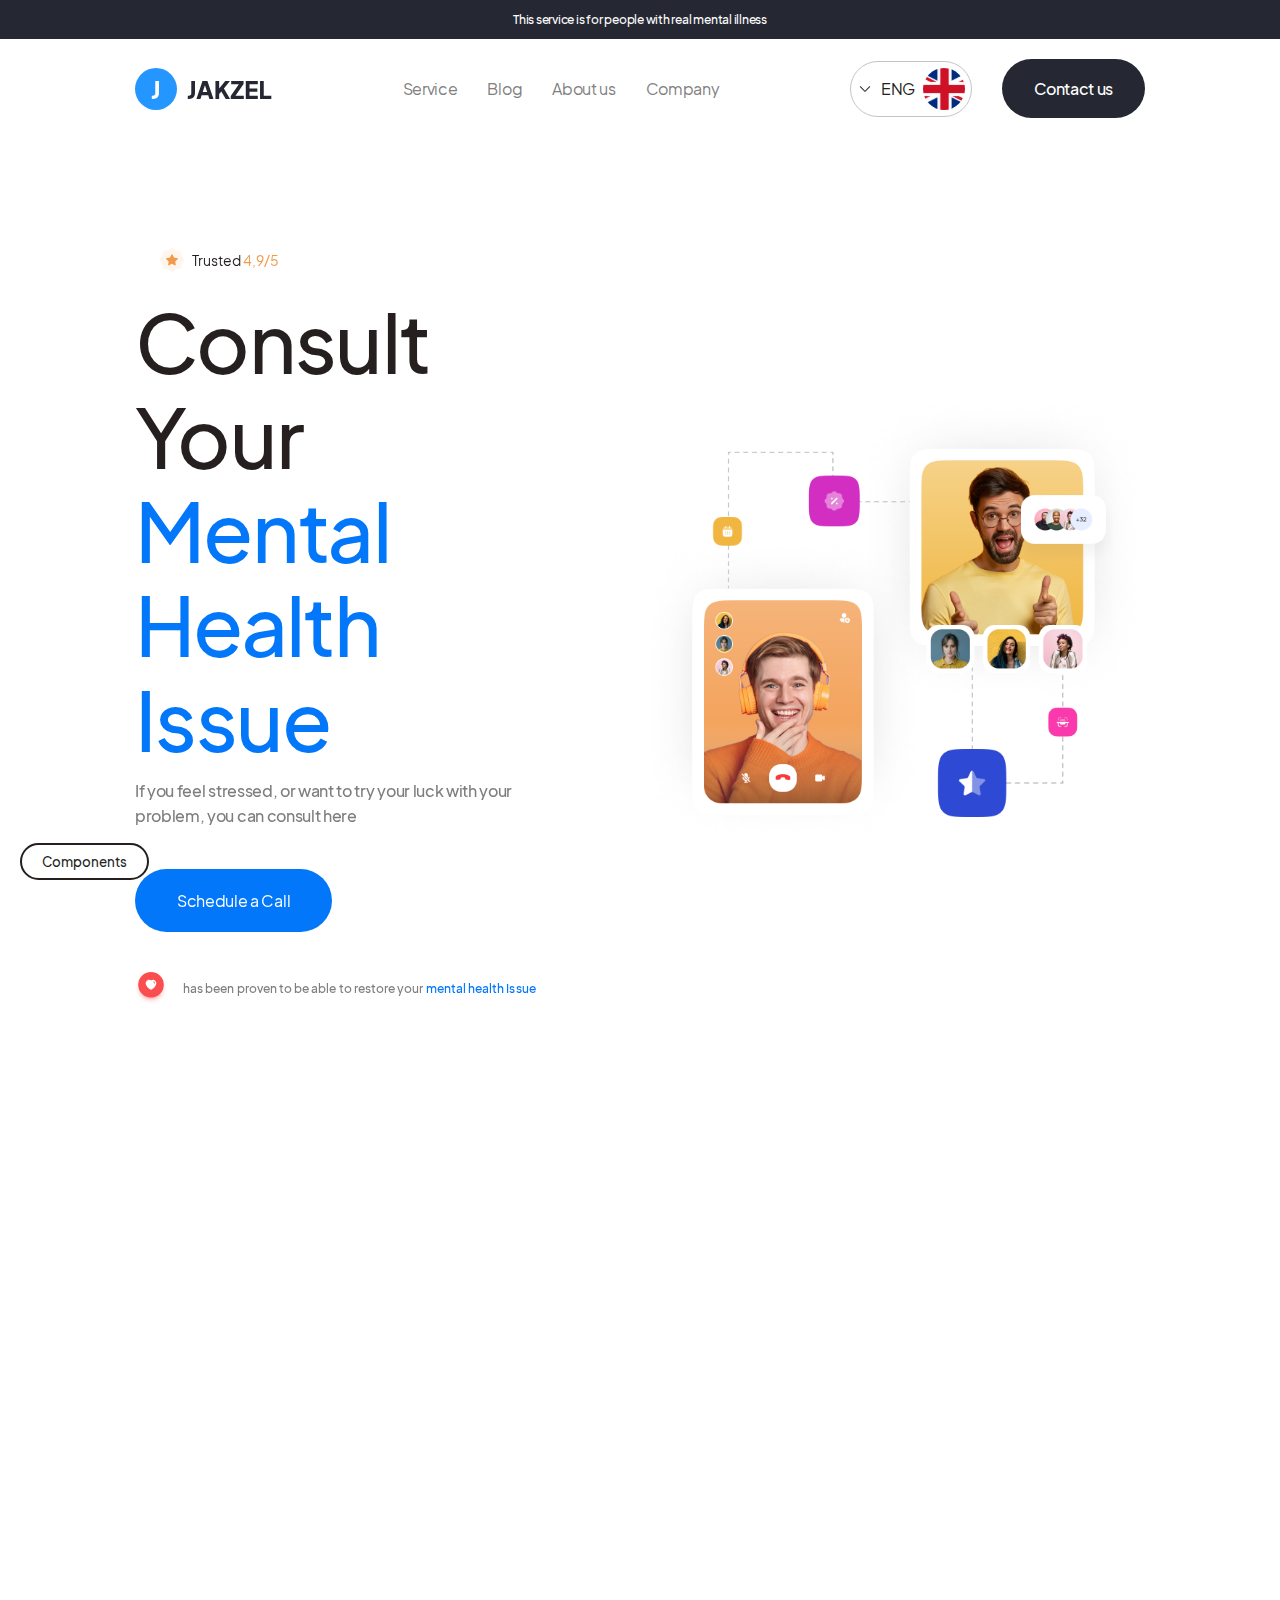
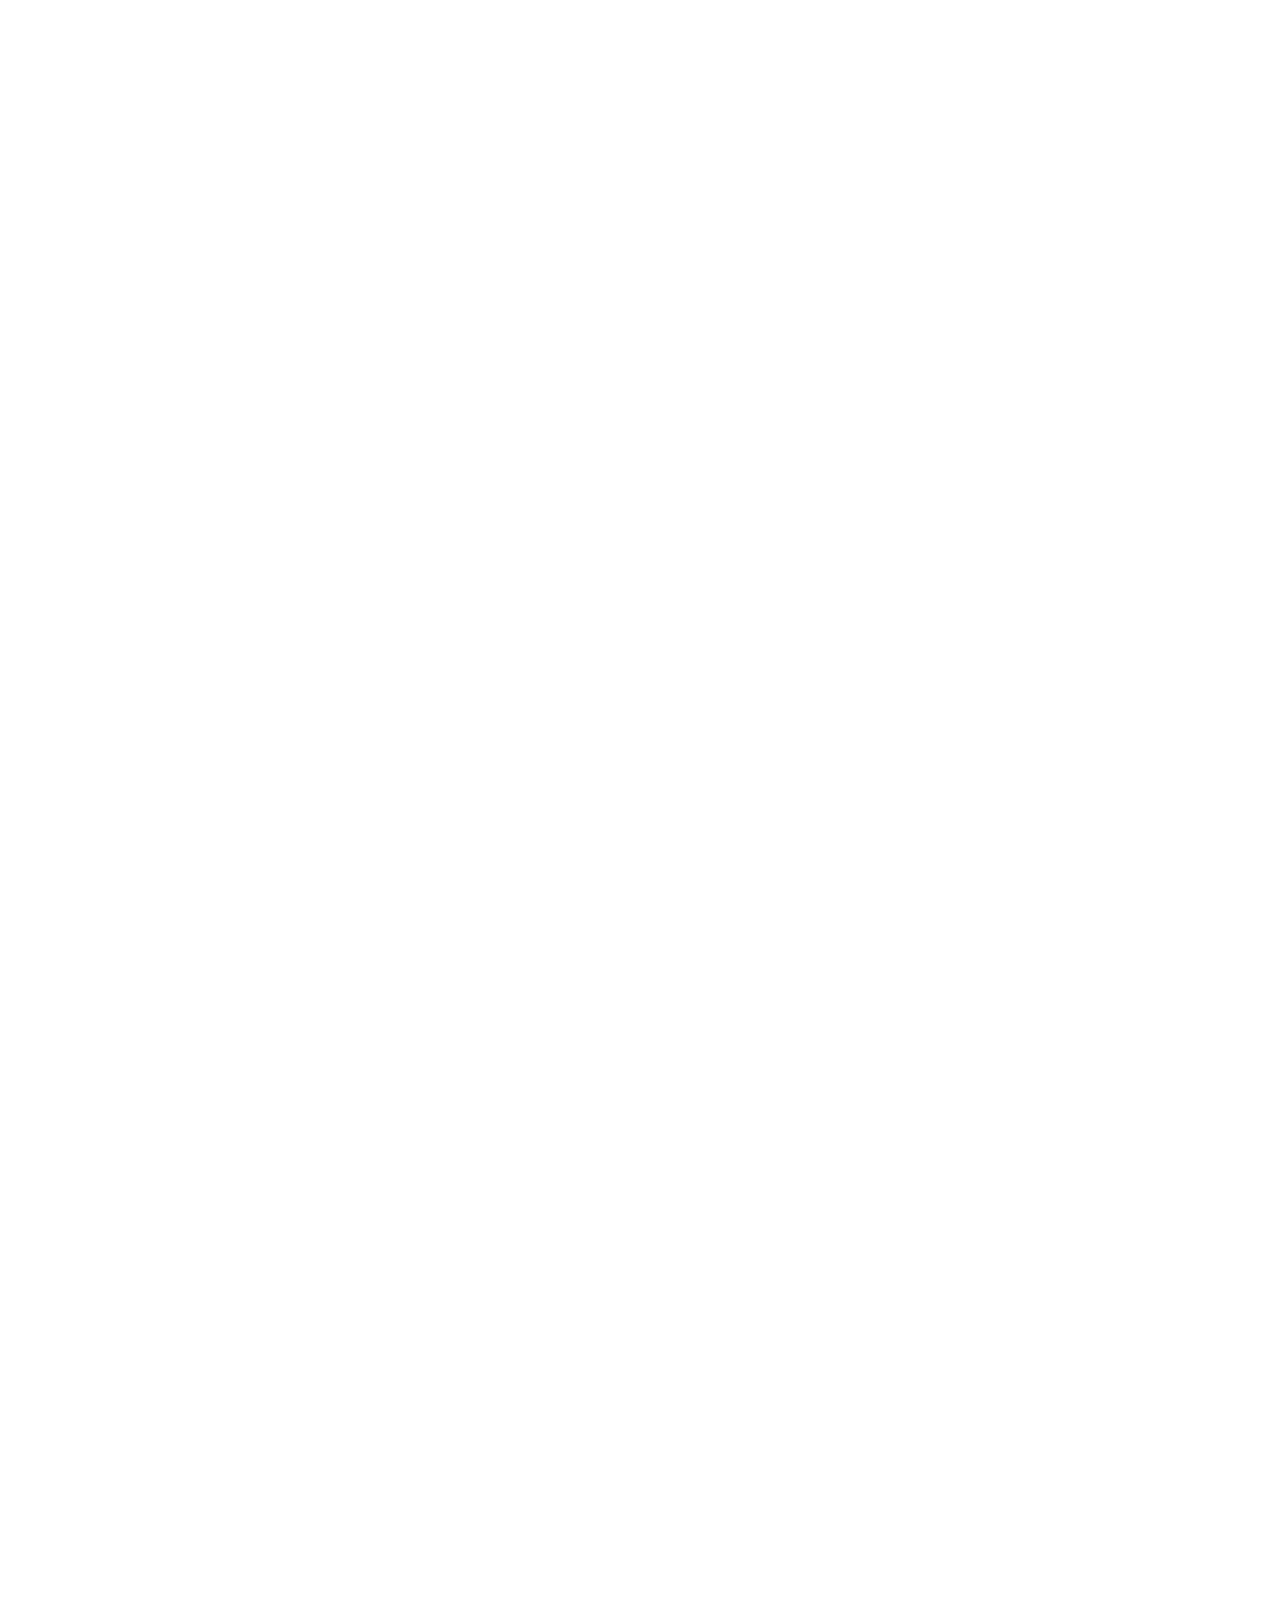
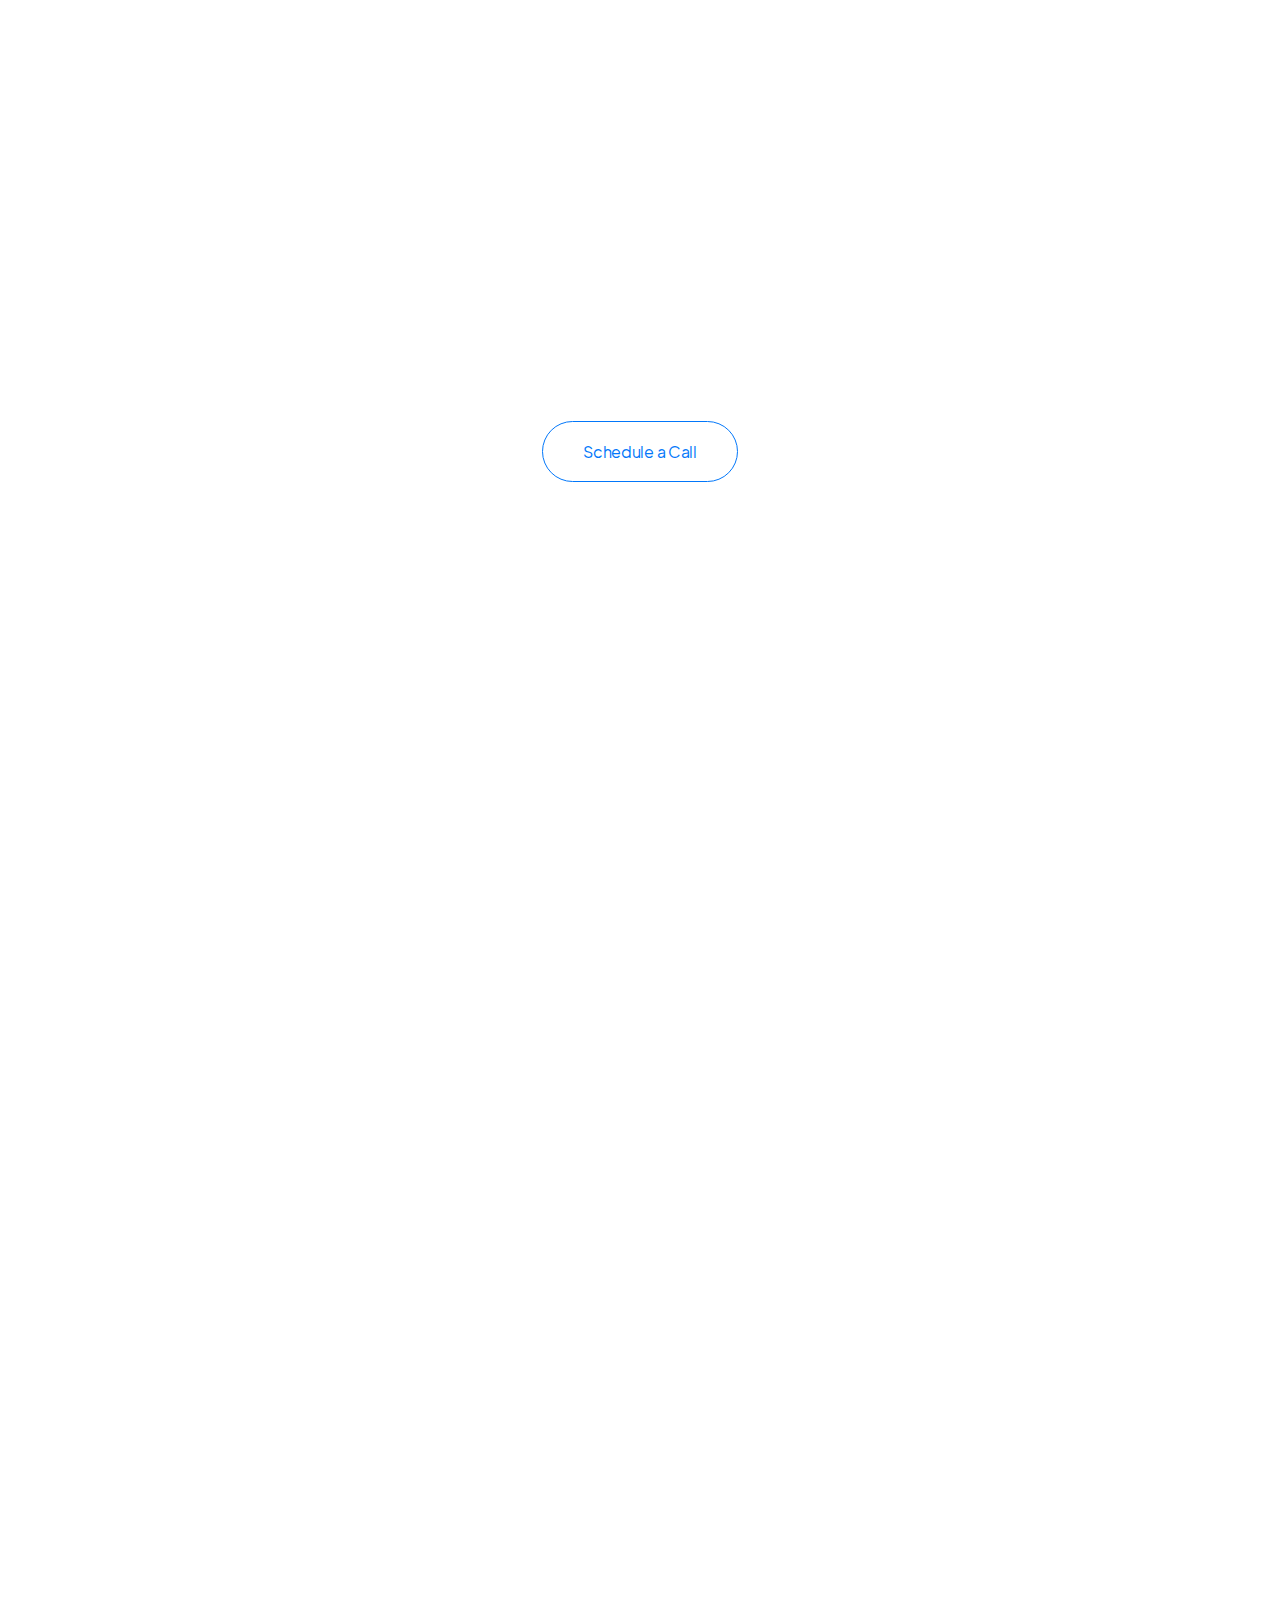
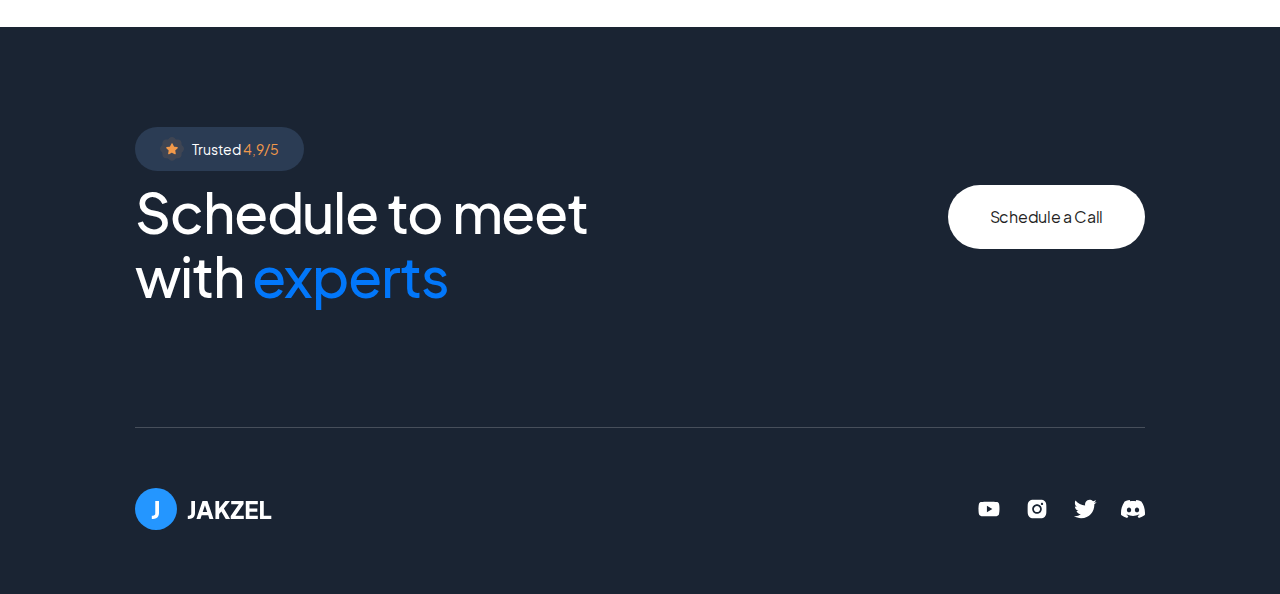
<file: index.html>
<!DOCTYPE html>
<html lang="en">
  <head>
    <meta charset="utf-8" />
    <meta name="viewport" content="width=device-width, initial-scale=1" />
    <link rel="icon" type="image/x-icon" href="./assets/image/ic-logo.svg" />
    <link rel="stylesheet" href="assets/css/styles.css" />
    <!-- AOS -->
    <link href="https://unpkg.com/aos@2.3.1/dist/aos.css" rel="stylesheet" />
    <!-- Font -->
    <link rel="preconnect" href="https://fonts.googleapis.com" />
    <link rel="preconnect" href="https://fonts.gstatic.com" crossorigin />
    <link
      href="https://fonts.googleapis.com/css2?family=Karla:wght@300;400;500;600&display=swap"
      rel="stylesheet"
    />
    <title>Jakzel Mental Health</title>
  </head>
  <body>
    <!-- banner -->
    <section class="section-banner">
      <div class="container container-banner">
        <p class="text-desc">
          This service is for people with real mental illness
        </p>
      </div>
    </section>
    <!-- banner end -->
    
    <!-- navbar -->
    <nav id="navbar" class="navbar">
      <div class="container container-nav">
        <div class="nav">
          <a href="#" class="nav-logo">
            <img src="assets/image/Logo.svg" alt="" />
          </a>
          <div class="nav-menu">
            <div class="nav-menu-list">
              <a href="#" class="nav-link">Service</a>
              <a href="#" class="nav-link">Blog</a>
              <a href="#" class="nav-link">About us</a>
              <a href="#" class="nav-link">Company</a>
            </div>
            <button class="btn btn-sign btn-sign-mobile">Contact us</button>
          </div>
          <div class="nav-buttons">
            <div class="dropdown">
              <button class="btn btn-dropdown">
                <img src="assets/image/ic-arrow-down.svg" alt="" class="img" />
                ENG
                <img src="assets/image/ic-flag-eng.svg" alt="" class="img" />
              </button>
              <div class="dropdown-list">
                <a href="#" class="nav-link">
                  ENG
                  <img src="assets/image/ic-flag-eng.svg" alt="" class="img" />
                </a>
                <a href="#" class="nav-link">
                  ENG
                  <img src="assets/image/ic-flag-eng.svg" alt="" class="img" />
                </a>
                <a href="#" class="nav-link">
                  ENG
                  <img src="assets/image/ic-flag-eng.svg" alt="" class="img" />
                </a>
              </div>
            </div>
            <button class="btn btn-sign btn-sign-dekstop">Contact us</button>
            <button class="nav-btn-respondsive"></button>
          </div>
        </div>
      </div>
    </nav>
    <!-- navbar end-->

    <!-- section header -->
    <section class="section-header">
      <div class="container container-header content">
        <div class="content-left grid-5" data-aos="fade-left">
          <div class="subtext">
            <div class="subtext-text">
              <div class="label label-secondary">
                <img src="assets/image/jakzel-ic-star.svg" alt="" class="ic" />
                <span><span class="primary">Trusted </span> 4,9/5</span>
              </div>
              <h1 class="subtext-text-display">
                Consult Your
                <span class="text-primary">Mental Health Issue</span>
              </h1>
              <p class="subtext-text-desc">
                If you feel stressed, or want to try your luck with your
                problem, you can consult here
              </p>
            </div>
            <button class="btn btn-primary">Schedule a Call</button>
            <div class="subtext-span">
              <img src="assets/image/jakzel-ic-heart.svg" alt="" class="ic" />
              <span
                >has been proven to be able to restore your
                <span class="text-primary"> mental health Issue</span></span
              >
            </div>
          </div>
        </div>
        <div class="content-right grid-6" data-aos="fade-right">
          <img
            src="assets/image/jakzel-header-content-right.png"
            alt=""
            class="img"
          />
        </div>
      </div>
    </section>
    <!-- section header end -->

    <!-- section mood -->
    <section class="section-mood">
      <div class="container container-mood content">
        <div class="content-left subtext grid-4" data-aos="fade-up">
          <div class="label label-bg">
            <img
              src="assets/image/jakzel-ic-smiley.svg"
              alt=""
              class="ic"
            /><span>Mood</span>
          </div>
          <div class="subtext-text">
            <h2 class="subtext-text-display">
              Know your <span class="text-primary">mood</span>
            </h2>
            <button class="btn btn-link">
              Learn More
              <svg
                xmlns="http://www.w3.org/2000/svg"
                width="24"
                height="24"
                viewBox="0 0 24 24"
                fill="none"
              >
                <path
                  d="M7.96967 19.5303C7.7034 19.2641 7.6792 18.8474 7.89705 18.5538L7.96967 18.4697L14.439 12L7.96967 5.53033C7.7034 5.26406 7.6792 4.8474 7.89705 4.55379L7.96967 4.46967C8.23594 4.2034 8.6526 4.1792 8.94621 4.39705L9.03033 4.46967L16.0303 11.4697C16.2966 11.7359 16.3208 12.1526 16.1029 12.4462L16.0303 12.5303L9.03033 19.5303C8.73744 19.8232 8.26256 19.8232 7.96967 19.5303Z"
                  fill="#0277FA"
                />
              </svg>
            </button>
          </div>
        </div>
        <div class="content-right grid-7">
          <div class="card" data-aos="fade-up" data-aos-delay="400">
            <div class="card-image">
              <img src="assets/image/jakzel-ic-happy.svg" alt="" class="ic" />
            </div>
            <h4 class="card-title">Happy</h4>
            <p class="card-desc">
              you feel your life is fine and you are a normal person
            </p>
          </div>
          <div class="card" data-aos="fade-up" data-aos-delay="600">
            <div class="card-image">
              <img src="assets/image/jakzel-ic-anxious.svg" alt="" class="ic" />
            </div>
            <h4 class="card-title">Anxious</h4>
            <p class="card-desc">
              you feel your life is fine and you are a normal person
            </p>
          </div>
          <div class="card" data-aos="fade-up" data-aos-delay="800">
            <div class="card-image">
              <img src="assets/image/jakzel-ic-angry.svg" alt="" class="ic" />
            </div>
            <h4 class="card-title">Angry</h4>
            <p class="card-desc">
              you feel your life is fine and you are a normal person
            </p>
          </div>
        </div>
      </div>
    </section>
    <!-- section mood end -->

    <!-- section your-issue -->
    <section class="section-your-issue">
      <div class="container container-your-issue">
        <div class="head-content">
          <div class="subtext">
            <div class="subtext-text grid-6" data-aos="fade-left">
              <div class="label">
                <img src="assets/image/jakzel-ic-scan.svg" alt="" class="ic" />
                <span>Your Issue</span>
              </div>
              <h2 class="subtext-text-display">
                What's your
                <span class="text-primary">Mental Health Issue?</span>
              </h2>
            </div>
            <div class="subtext-text grid-5" data-aos="fade-right">
              <p class="subtext-text-desc">
                It also helps determine how we handle stress, relate to others,
                and make choices. Mental health is important at every stage of
                life, from childhood and adolescence through adulthood
              </p>
              <button class="btn btn-link">
                Learn More
                <svg
                  xmlns="http://www.w3.org/2000/svg"
                  width="24"
                  height="24"
                  viewBox="0 0 24 24"
                  fill="none"
                >
                  <path
                    d="M7.96967 19.5303C7.7034 19.2641 7.6792 18.8474 7.89705 18.5538L7.96967 18.4697L14.439 12L7.96967 5.53033C7.7034 5.26406 7.6792 4.8474 7.89705 4.55379L7.96967 4.46967C8.23594 4.2034 8.6526 4.1792 8.94621 4.39705L9.03033 4.46967L16.0303 11.4697C16.2966 11.7359 16.3208 12.1526 16.1029 12.4462L16.0303 12.5303L9.03033 19.5303C8.73744 19.8232 8.26256 19.8232 7.96967 19.5303Z"
                    fill="#0277FA"
                  />
                </svg>
              </button>
            </div>
          </div>
        </div>
        <div class="body-content">
          <div data-aos="fade-up" data-aos-delay="400">
            <div class="card">
              <img
                src="assets/image/jakzel-pattern-yellow.svg"
                alt=""
                class="img card-image"
              />
              <div class="card-body content">
                <img
                  src="assets/image/jakzel-ic-yellow.svg"
                  alt=""
                  class="ic content-icon"
                />
                <h3 class="content-title">Trust Issue</h3>
                <p class="content-desc">
                  You have lost trust in the people you care about because you
                  have been disappointed so many times
                </p>
                <button class="btn btn-link">
                  Learn More
                  <svg
                    xmlns="http://www.w3.org/2000/svg"
                    width="24"
                    height="24"
                    viewBox="0 0 24 24"
                    fill="none"
                  >
                    <path
                      d="M7.96967 19.5303C7.7034 19.2641 7.6792 18.8474 7.89705 18.5538L7.96967 18.4697L14.439 12L7.96967 5.53033C7.7034 5.26406 7.6792 4.8474 7.89705 4.55379L7.96967 4.46967C8.23594 4.2034 8.6526 4.1792 8.94621 4.39705L9.03033 4.46967L16.0303 11.4697C16.2966 11.7359 16.3208 12.1526 16.1029 12.4462L16.0303 12.5303L9.03033 19.5303C8.73744 19.8232 8.26256 19.8232 7.96967 19.5303Z"
                      fill="#0277FA"
                    />
                  </svg>
                </button>
              </div>
            </div>
          </div>
          <div data-aos="fade-up" data-aos-delay="600">
            <div class="card">
              <img
                src="assets/image/jakzel-pattern-blue.svg"
                alt=""
                class="img card-image"
              />
              <div class="card-body content">
                <img
                  src="assets/image/jakzel-ic-blue.svg"
                  alt=""
                  class="ic content-icon"
                />
                <h3 class="content-title">Inscure</h3>
                <p class="content-desc">
                  you have a sense of insecurity to others because you feel the
                  worst even though you are fine
                </p>
                <button class="btn btn-link">
                  Learn More
                  <svg
                    xmlns="http://www.w3.org/2000/svg"
                    width="24"
                    height="24"
                    viewBox="0 0 24 24"
                    fill="none"
                  >
                    <path
                      d="M7.96967 19.5303C7.7034 19.2641 7.6792 18.8474 7.89705 18.5538L7.96967 18.4697L14.439 12L7.96967 5.53033C7.7034 5.26406 7.6792 4.8474 7.89705 4.55379L7.96967 4.46967C8.23594 4.2034 8.6526 4.1792 8.94621 4.39705L9.03033 4.46967L16.0303 11.4697C16.2966 11.7359 16.3208 12.1526 16.1029 12.4462L16.0303 12.5303L9.03033 19.5303C8.73744 19.8232 8.26256 19.8232 7.96967 19.5303Z"
                      fill="#0277FA"
                    />
                  </svg>
                </button>
              </div>
            </div>
          </div>
          <div data-aos="fade-up" data-aos-delay="800">
            <div class="card">
              <img
                src="assets/image/jakzel-pattern-purple.svg"
                alt=""
                class="img card-image"
              />
              <div class="card-body content">
                <img
                  src="assets/image/jakzel-ic-purple.svg"
                  alt=""
                  class="ic content-icon"
                />
                <h3 class="content-title">Overthingking</h3>
                <p class="content-desc">
                  you feel overthinking to the future, this is a bad problem
                  that should be avoided because it is just a waste of time
                </p>
                <button class="btn btn-link">
                  Learn More
                  <svg
                    xmlns="http://www.w3.org/2000/svg"
                    width="24"
                    height="24"
                    viewBox="0 0 24 24"
                    fill="none"
                  >
                    <path
                      d="M7.96967 19.5303C7.7034 19.2641 7.6792 18.8474 7.89705 18.5538L7.96967 18.4697L14.439 12L7.96967 5.53033C7.7034 5.26406 7.6792 4.8474 7.89705 4.55379L7.96967 4.46967C8.23594 4.2034 8.6526 4.1792 8.94621 4.39705L9.03033 4.46967L16.0303 11.4697C16.2966 11.7359 16.3208 12.1526 16.1029 12.4462L16.0303 12.5303L9.03033 19.5303C8.73744 19.8232 8.26256 19.8232 7.96967 19.5303Z"
                      fill="#0277FA"
                    />
                  </svg>
                </button>
              </div>
            </div>
          </div>
        </div>
      </div>
    </section>
    <!-- section your-issue end-->

    <!-- section testimonial -->
    <section class="section-testimonial">
      <div class="container container-testimonial">
        <div class="head-content subtext">
          <div class="label label-bg" data-aos="fade-up">
            <img src="assets/image/jakzel-ic-quote.svg" alt="" class="ic" />
            <span>Testimonials</span>
          </div>
          <h2 class="subtext-display" data-aos="fade-up" data-aos-delay="400">
            What are <span class="text-primary">they</span> saying
          </h2>
          <p class="subtext-desc" data-aos="fade-up" data-aos-delay="600">
            Nowadays people are competing to show off their sadness
          </p>
        </div>
        <div class="body-content">
          <div class="content-card">
            <div class="wrap first-card">
              <div class="card" data-aos="fade-up" data-aos-delay="400">
                <p class="card-desc">
                  “Saya kira saya mengalami kesehatan mental ataupun bahasa
                  jakselnya mental illnes, maka dari itu saya datang kesini
                  untuk konsultasi, ternyata saya tidak terkena mental illnes,
                  dan itu saya hanya self diagnosis”
                </p>
                <div class="card-profile profile">
                  <img
                    src="assets/image/jakzel-image-profile1.png"
                    alt=""
                    class="img profile-img"
                  />
                  <div class="profile-text">
                    <h4 class="profile-text-name">Freya Berlian</h4>
                    <p class="profile-text-subject">Citizen</p>
                  </div>
                </div>
              </div>
              <div class="card" data-aos="fade-up" data-aos-delay="1000">
                <p class="card-desc">
                  “Saya berusaha untuk menjadi broken home agar bisa seperti
                  teman teman saya, dan agar terlihat keren karena lahir
                  dikeluaraga broken home.”
                </p>
                <div class="card-profile profile">
                  <img
                    src="assets/image/jakzel-image-profile4.png"
                    alt=""
                    class="img profile-img"
                  />
                  <div class="profile-text">
                    <h4 class="profile-text-name">Kena Mental</h4>
                    <p class="profile-text-subject">Citizen</p>
                  </div>
                </div>
              </div>
            </div>
            <div class="wrap second-card">
              <div class="card" data-aos="fade-up" data-aos-delay="600">
                <p class="card-desc">
                  “Saya merasa sembuh dan baik baik saja setelah mendegar lagu
                  kunto aji yang berjudul rehat”
                </p>
                <div class="card-profile profile">
                  <img
                    src="assets/image/jakzel-image-profile2.png"
                    alt=""
                    class="img profile-img"
                  />
                  <div class="profile-text">
                    <h4 class="profile-text-name">Samantha William</h4>
                    <p class="profile-text-subject">Citizen</p>
                  </div>
                </div>
              </div>
              <div class="card" data-aos="fade-up" data-aos-delay="1200">
                <p class="card-desc">
                  “Setelah saya dalami lebih lanjut apa itu mental illnes,
                  ternyata teman teman saya hanya sok terkena mental illnes
                  saja, dan ternyata mereka baik baik saja tidak ada hal yang
                  harus dikhwatirkan karen kesehatan mental mereka, yang saya
                  khawatirkan adalah ini menjadi tren.”
                </p>
                <div class="card-profile profile">
                  <img
                    src="assets/image/jakzel-image-profile5.png"
                    alt=""
                    class="img profile-img"
                  />
                  <div class="profile-text">
                    <h4 class="profile-text-name">Esther Howard</h4>
                    <p class="profile-text-subject">Citizen</p>
                  </div>
                </div>
              </div>
            </div>
            <div class="wrap third-card">
              <div class="card" data-aos="fade-up" data-aos-delay="800">
                <p class="card-desc">
                  “Saya merasa insecure dan overthingking yang mengakibatkan
                  saya tidak bisa tidur semelam, setelah saya konsultasikan
                  disini ternyata karena saya telah tidur 6 jam di siang hari”
                </p>
                <div class="card-profile profile">
                  <img
                    src="assets/image/jakzel-image-profile3.png"
                    alt=""
                    class="img profile-img"
                  />
                  <div class="profile-text">
                    <h4 class="profile-text-name">Robert Fox</h4>
                    <p class="profile-text-subject">Citizen</p>
                  </div>
                </div>
              </div>
              <div class="card" data-aos="fade-up" data-aos-delay="1400">
                <p class="card-desc">
                  “Kesehatan mental mencakup kesejahteraan emosional,
                  psikologis, dan sosial kita. Itu mempengaruhi cara kita
                  berpikir, merasa, dan bertindak. Ini juga membantu menentukan
                  bagaimana kita”
                </p>
                <div class="card-profile profile">
                  <img
                    src="assets/image/jakzel-image-profile6.png"
                    alt=""
                    class="img profile-img"
                  />
                  <div class="profile-text">
                    <h4 class="profile-text-name">Wade Warren</h4>
                    <p class="profile-text-subject">Citizen</p>
                  </div>
                </div>
              </div>
            </div>
          </div>
          <button class="btn btn-outline">Schedule a Call</button>
        </div>
      </div>
    </section>
    <!-- section testimonial end -->

    <!-- section solution -->
    <section class="section-solution">
      <div class="container container-solution content">
        <div class="content-left grid-6" data-aos="fade-left">
          <div class="content-left-image">
            <img
              src="assets/image/jakzel-solution-content-left.png"
              alt=""
              class="img img-content"
            />
            <img
              src="assets/image/jakzel-solution-atributContentLeft.svg"
              alt=""
              class="img img-atribut"
            />
          </div>
        </div>
        <div class="content-right grid-5">
          <div class="subtext">
            <div class="subtext-text">
              <div class="label" data-aos="fade-right">
                <img src="assets/image/jakzel-ic-star.svg" alt="" class="ic" />
                <span>Solution</span>
              </div>
              <h2 class="subtext-text-display" data-aos="fade-right">
                What to do if you have mild
                <span class="text-primary">Mental Health Issue</span>
              </h2>
              <p class="subtext-text-desc" data-aos="fade-right">
                Mental health is important at every stage of life, from
                childhood and adolescence through adulthood
              </p>
            </div>
            <div class="list-item">
              <div data-aos="fade-right" data-aos-delay="400">
                <div class="item">
                  <img
                    src="assets/image/jakzel-solution-ic-item1.svg"
                    alt=""
                    class="ic item-ic"
                  />
                  <div class="item-text">
                    <h3 class="item-text-title">Listening Kunto Aji</h3>
                    <p class="item-text-desc">
                      Yang paling penting adalah mendegarkan lagu “Rehat”
                    </p>
                  </div>
                </div>
              </div>
              <div data-aos="fade-right" data-aos-delay="600">
                <div class="item">
                  <img
                    src="assets/image/jakzel-solution-ic-item2.svg"
                    alt=""
                    class="ic item-ic"
                  />
                  <div class="item-text">
                    <h3 class="item-text-title">Listening Kunto Aji</h3>
                    <p class="item-text-desc">
                      Jangan lupa bikin instatory di Bali sambi makan makanan
                      floating
                    </p>
                  </div>
                </div>
              </div>
              <div data-aos="fade-right" data-aos-delay="800">
                <div class="item">
                  <img
                    src="assets/image/jakzel-solution-ic-item3.svg"
                    alt=""
                    class="ic item-ic"
                  />
                  <div class="item-text">
                    <h3 class="item-text-title">Listening Kunto Aji</h3>
                    <p class="item-text-desc">
                      Mendatangi tempat hidden gems dan jangan lupa instastory
                      pake caption “healing”
                    </p>
                  </div>
                </div>
              </div>
            </div>
          </div>
        </div>
      </div>
    </section>
    <!-- section solution end -->

    <!-- footer -->
    <footer class="footer">
      <div class="container container-footer content">
        <div class="content-top">
          <div class="subtext">
            <div class="subtext-text">
              <div class="label label-bg-dark">
                <img src="assets/image/jakzel-ic-star.svg" alt="" class="ic" />
                <span><span class="secondary">Trusted</span> 4,9/5</span>
              </div>
              <h2 class="subtext-text-display">
                Schedule to meet with <span class="text-primary">experts</span>
              </h2>
            </div>
            <button class="btn btn-secondary">Schedule a Call</button>
          </div>
        </div>
        <div class="content-bottom">
          <div class="logo">
            <img src="assets/image/Logo-white.svg" alt="" class="ic" />
          </div>
          <div class="social-media">
            <div class="nav-link">
              <img src="assets/image/ic-yt.svg" alt="" class="ic" />
            </div>
            <div class="nav-link">
              <img src="assets/image/ic-ig.svg" alt="" class="ic" />
            </div>
            <div class="nav-link">
              <img src="assets/image/ic-tw.svg" alt="" class="ic" />
            </div>
            <div class="nav-link">
              <img src="assets/image/ic-dc.svg" alt="" class="ic" />
            </div>
          </div>
        </div>
      </div>
    </footer>
    <!-- footer end -->

    <!-- button source code -->
    <button class="source-code">
      <a href="/component.html"> Components </a>
    </button>
    <!-- button source code end -->

    <!-- AOS -->
    <script src="https://unpkg.com/aos@2.3.1/dist/aos.js"></script>
    <script type="module" src="assets/js/main.js"></script>
  </body>
</html>
</file>
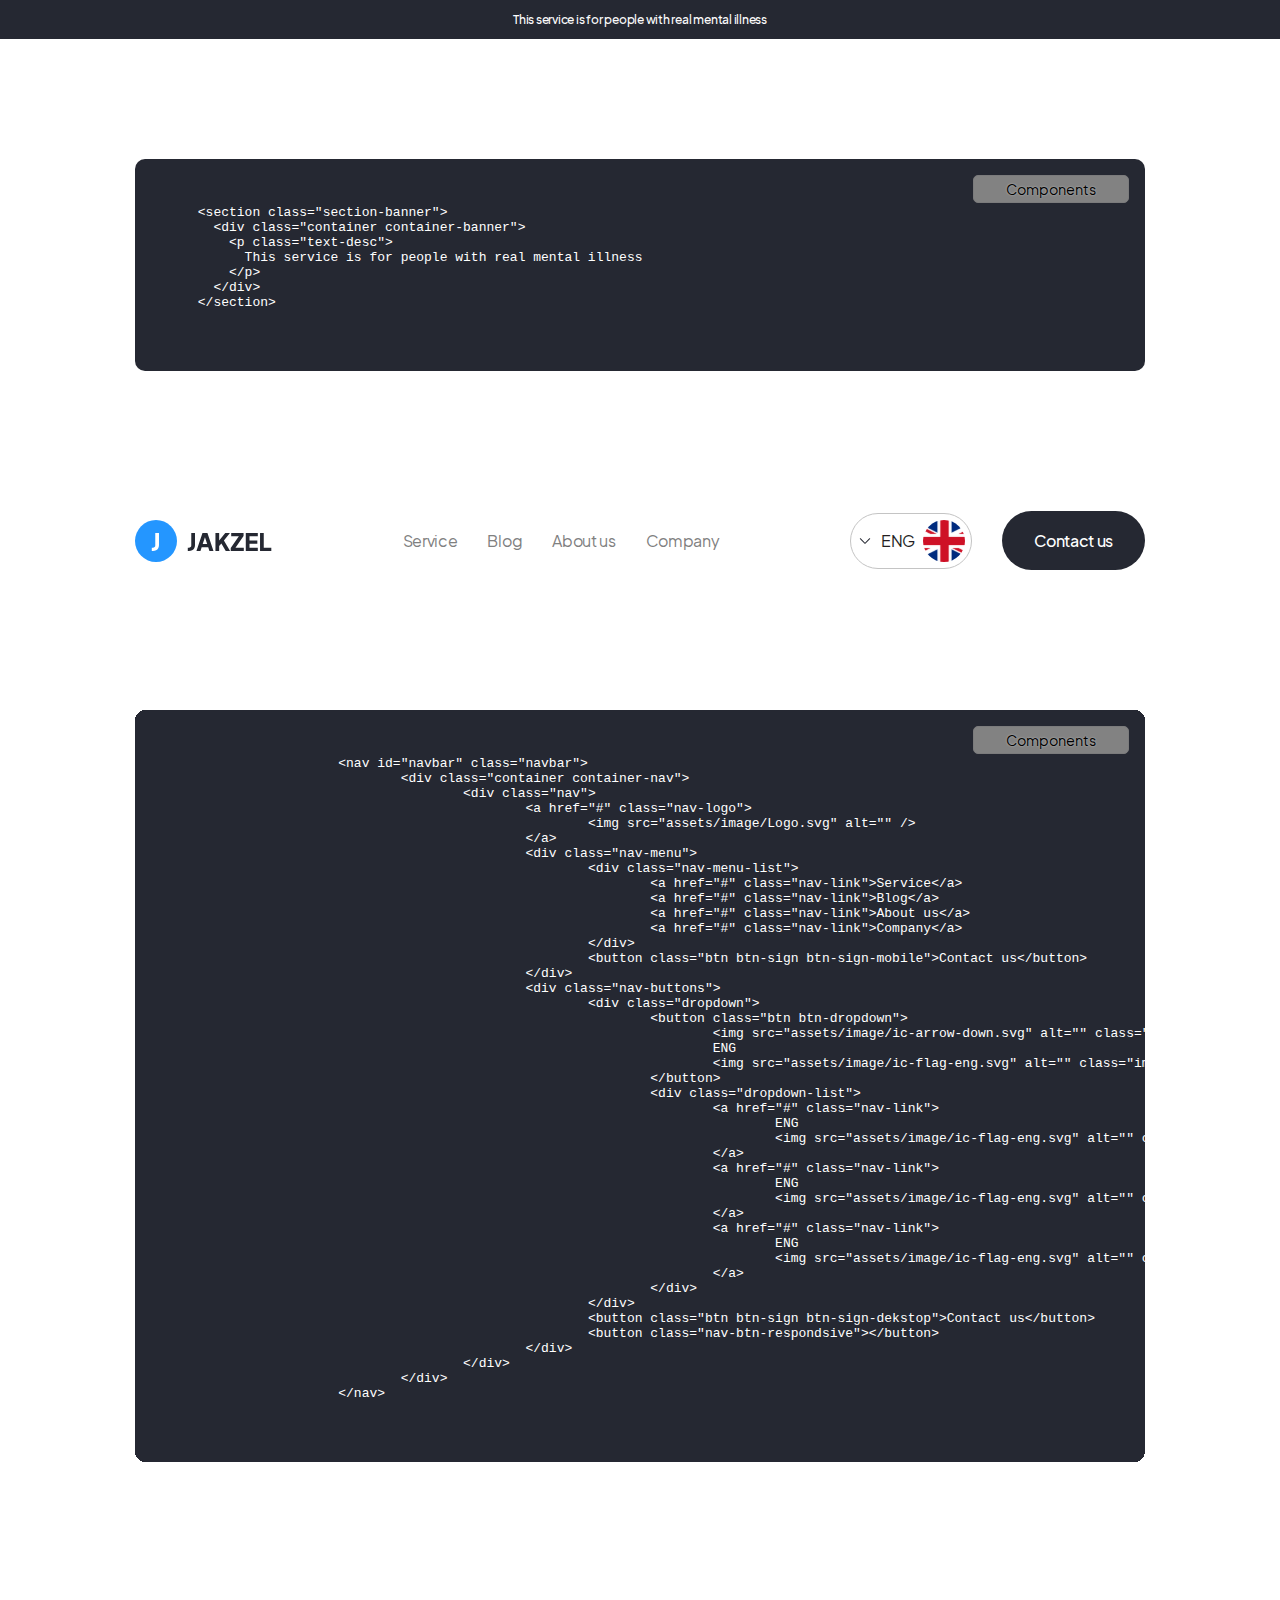
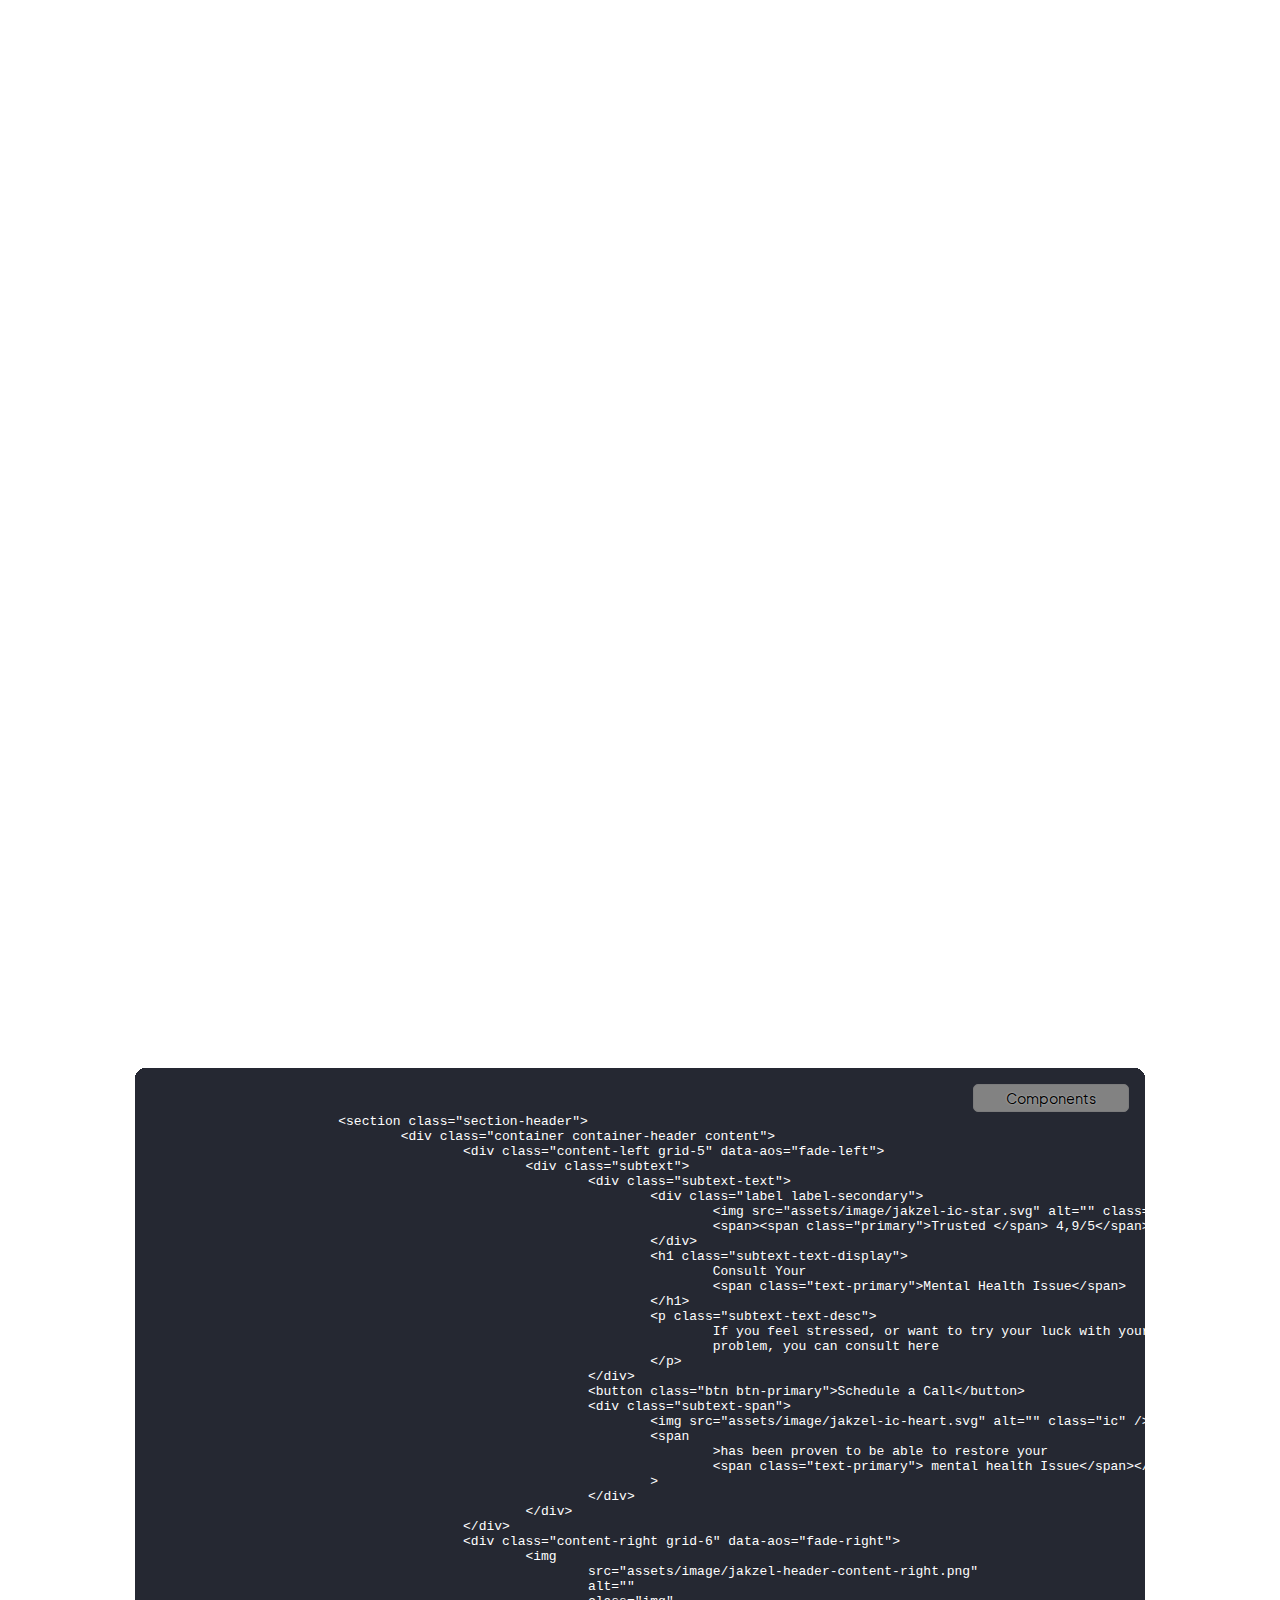
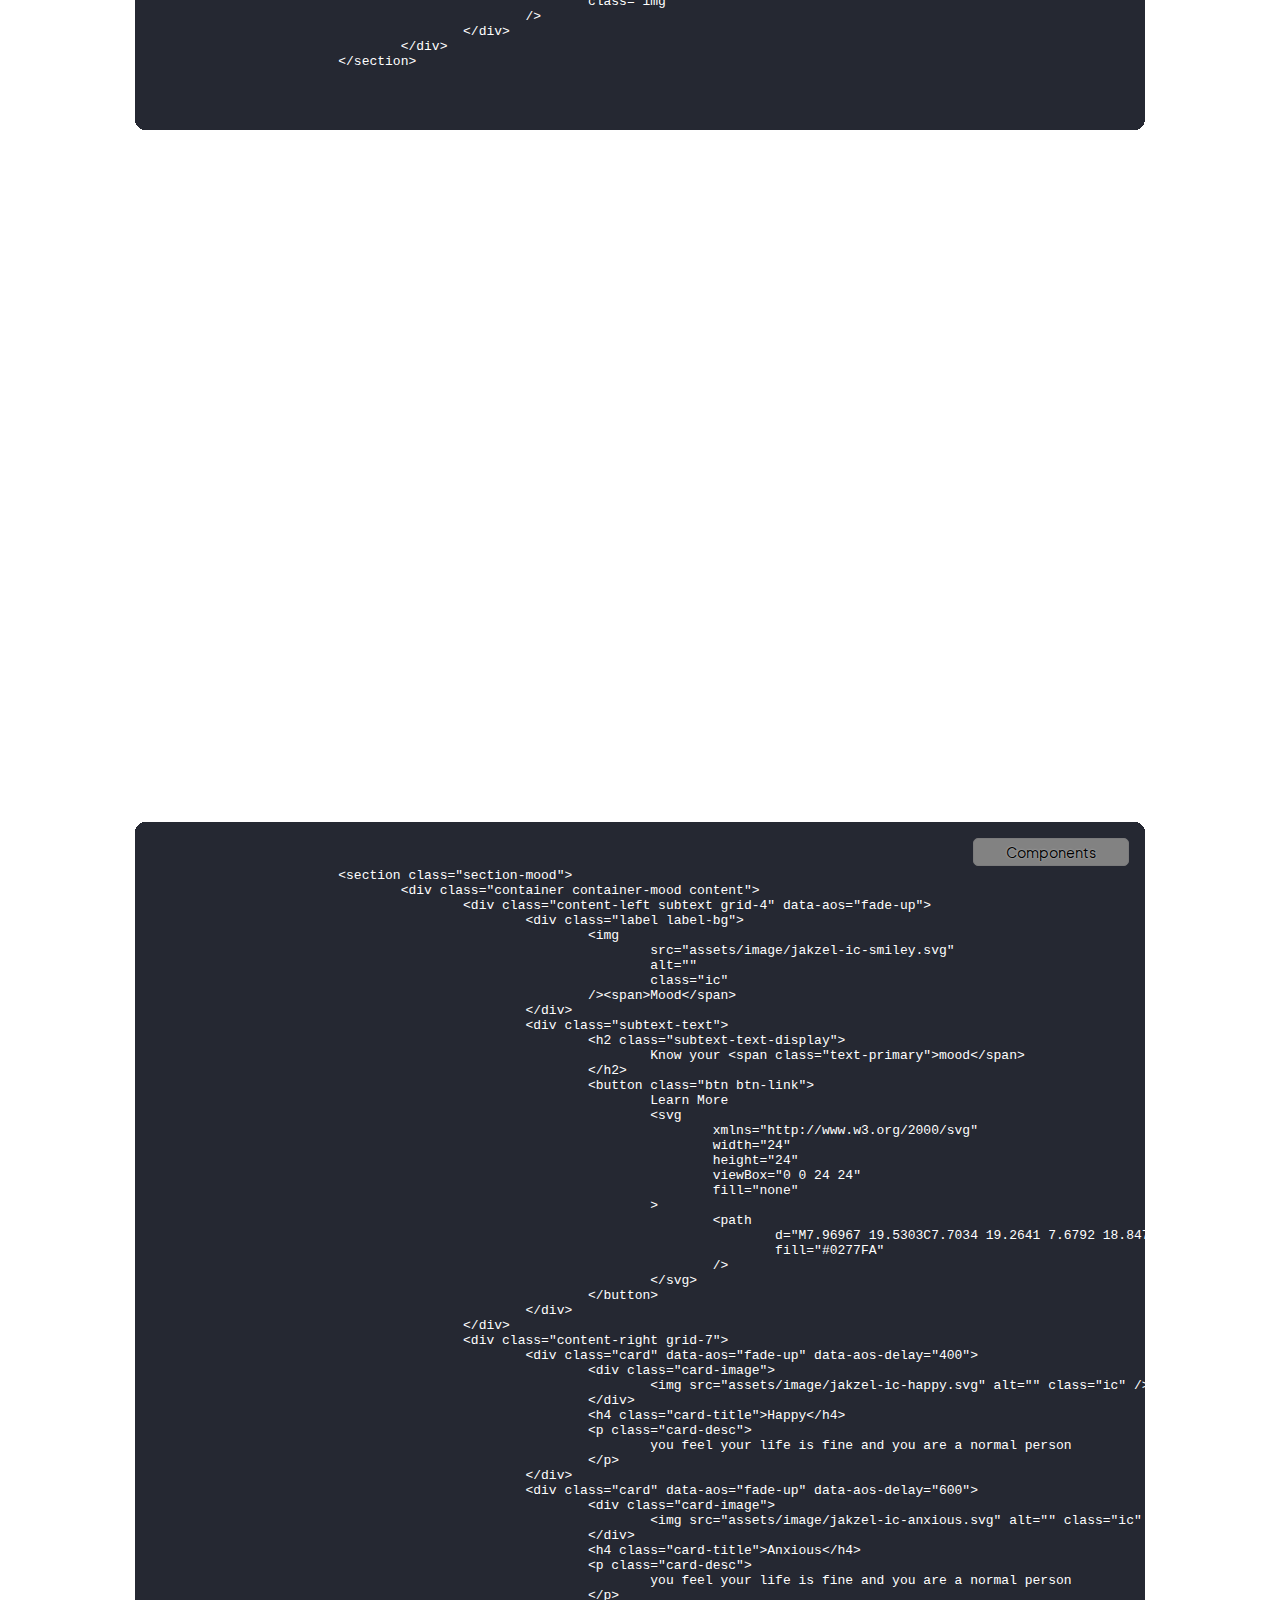
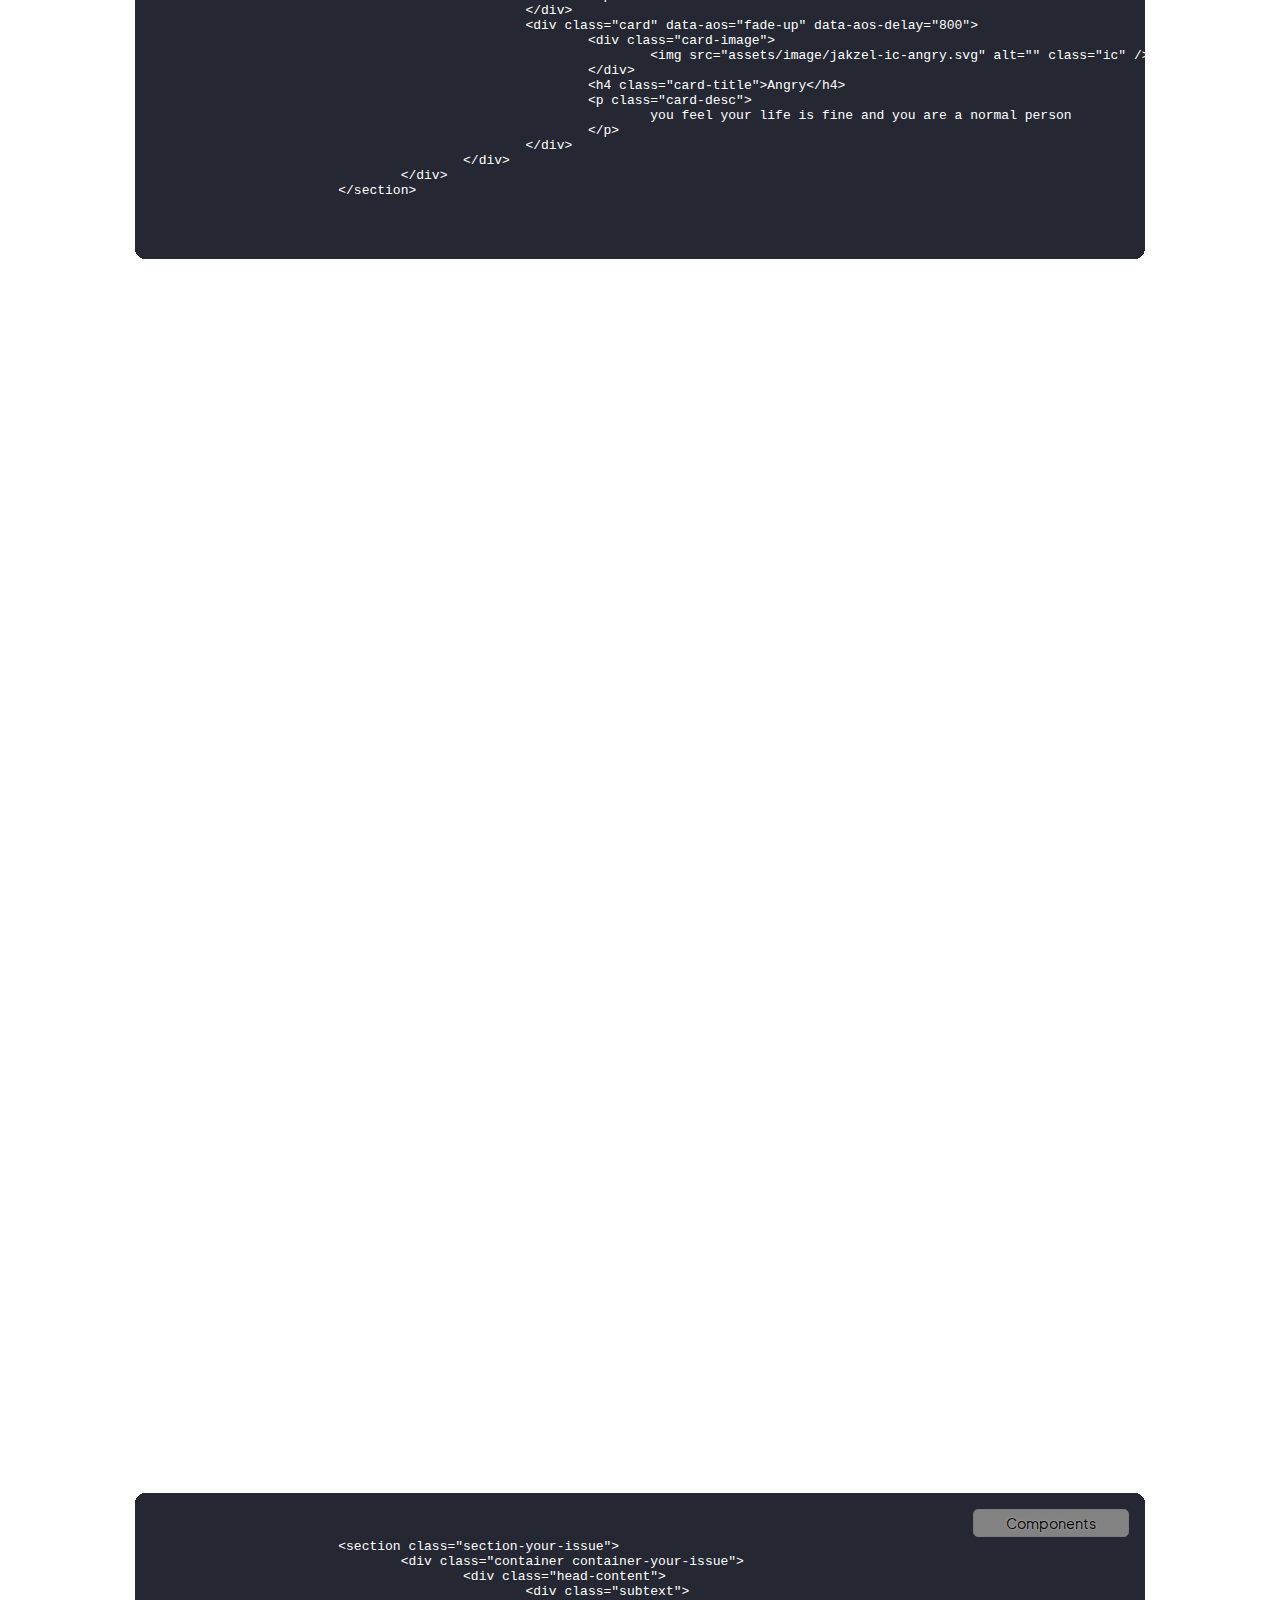
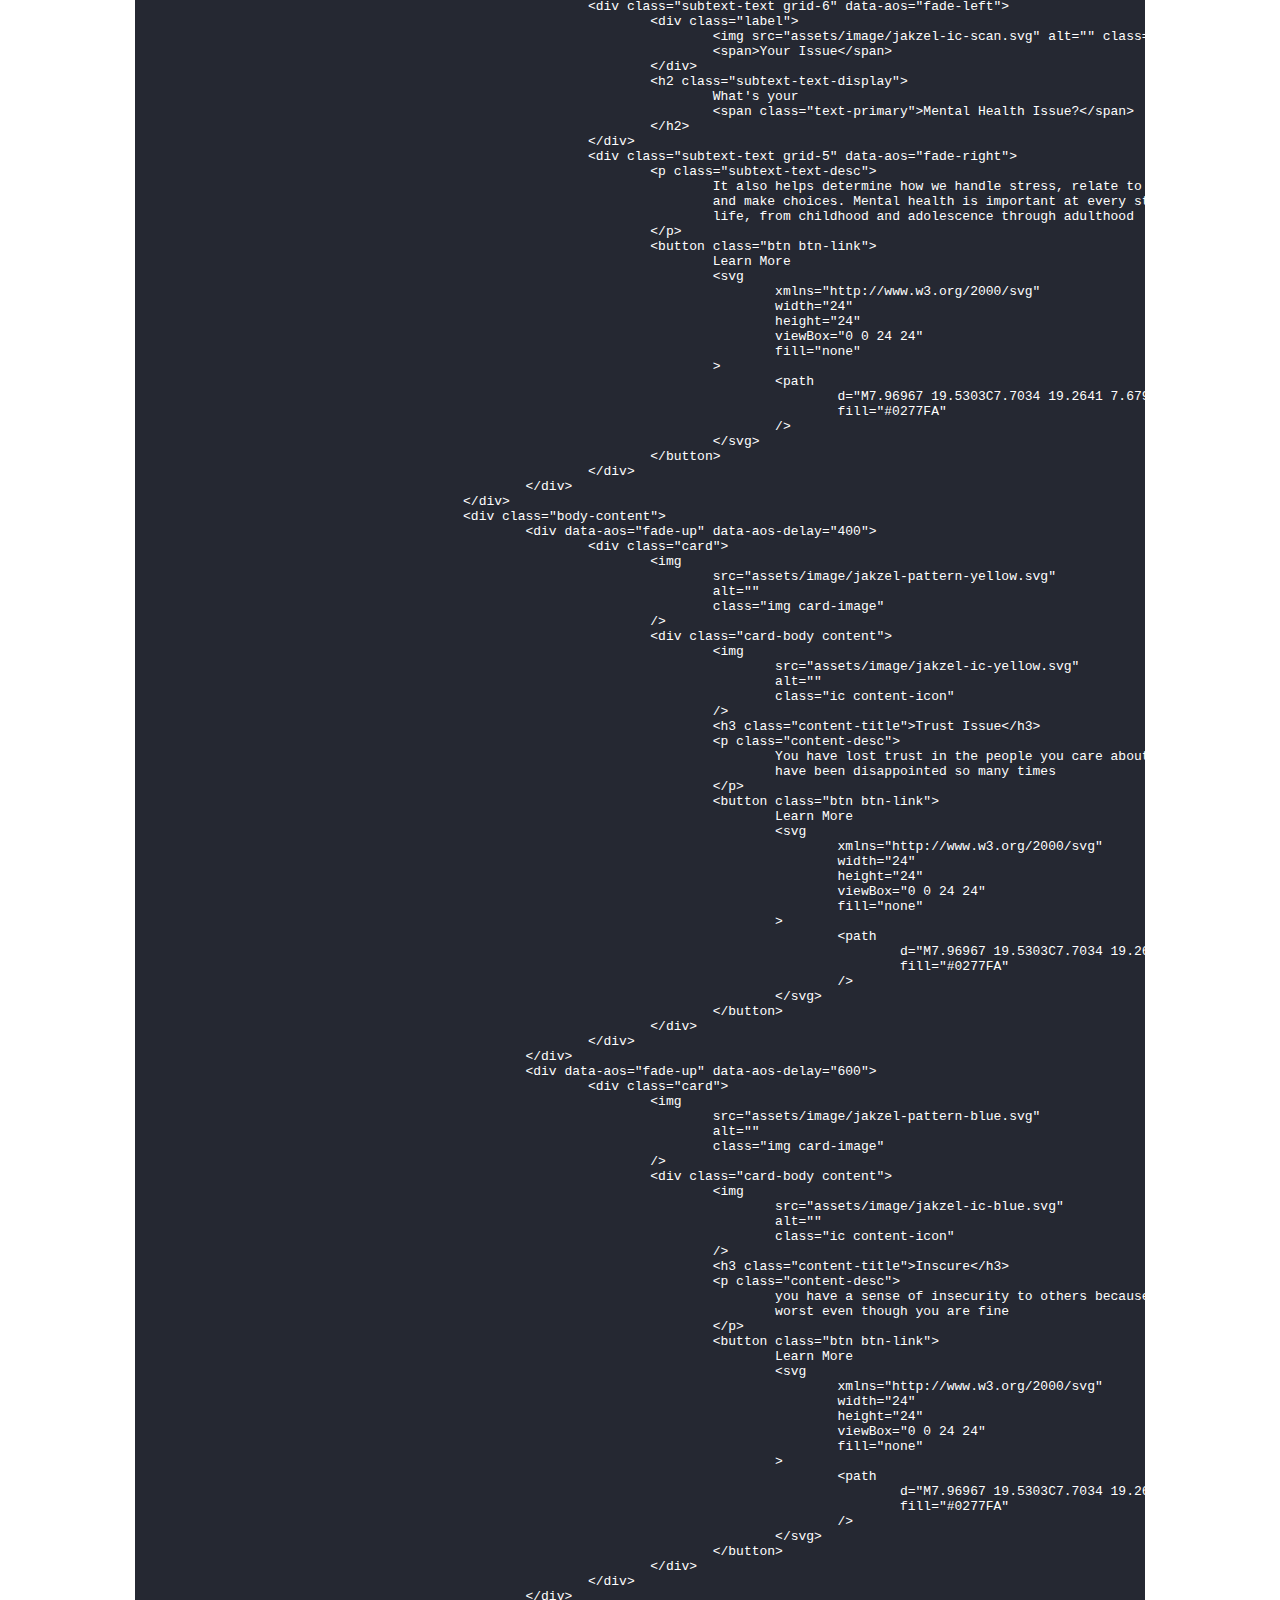
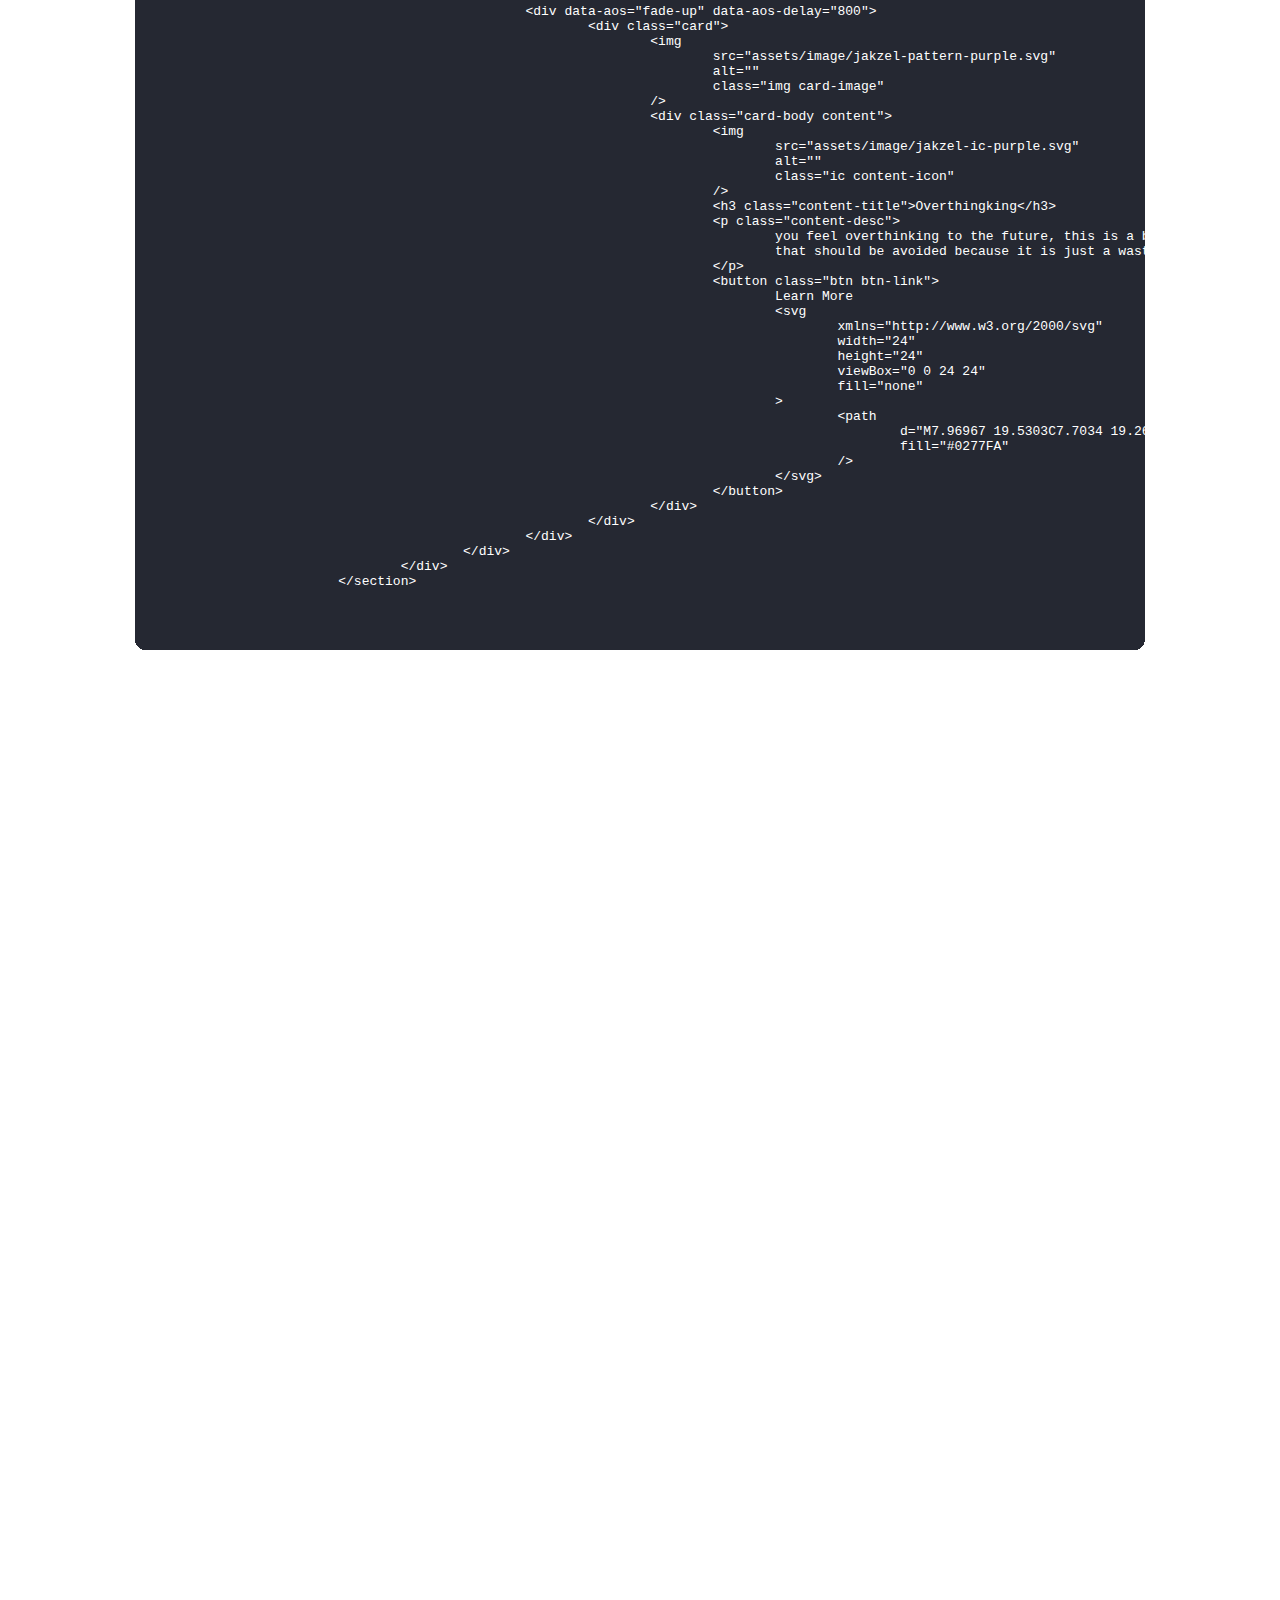
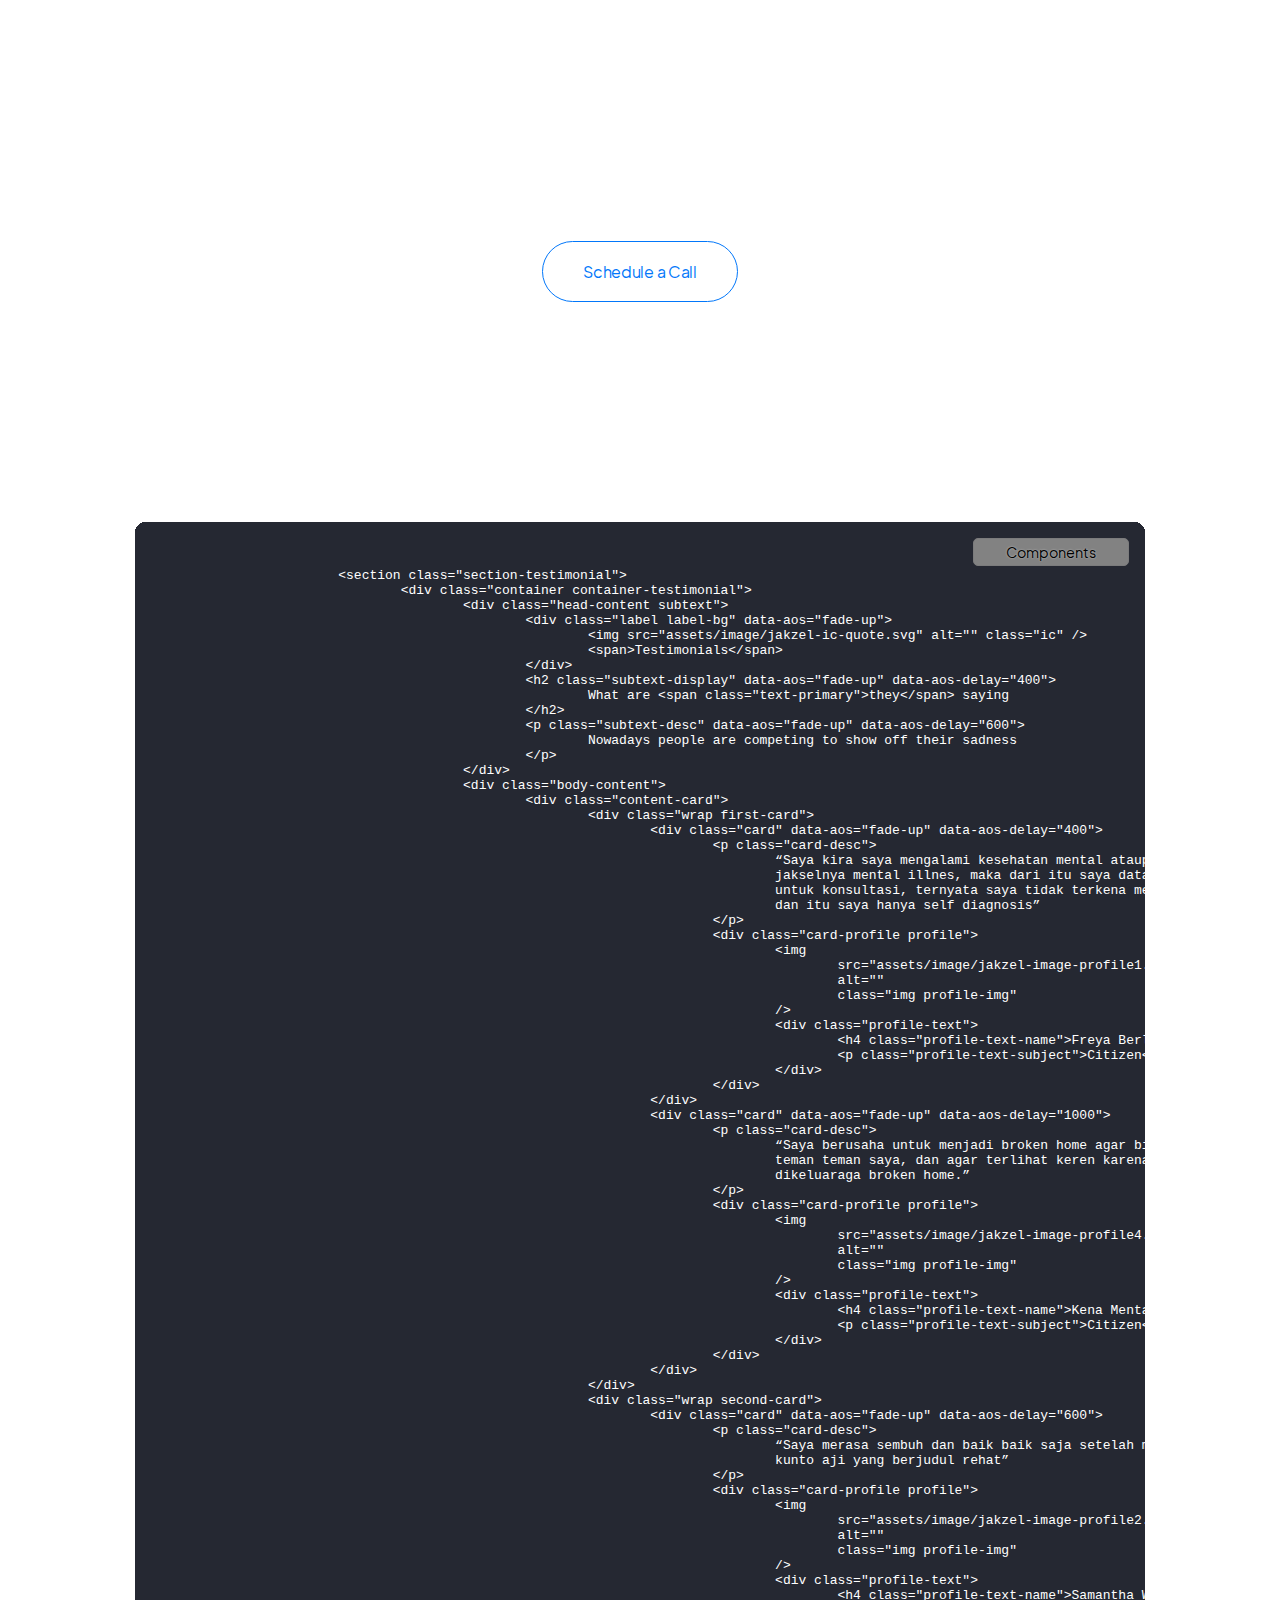
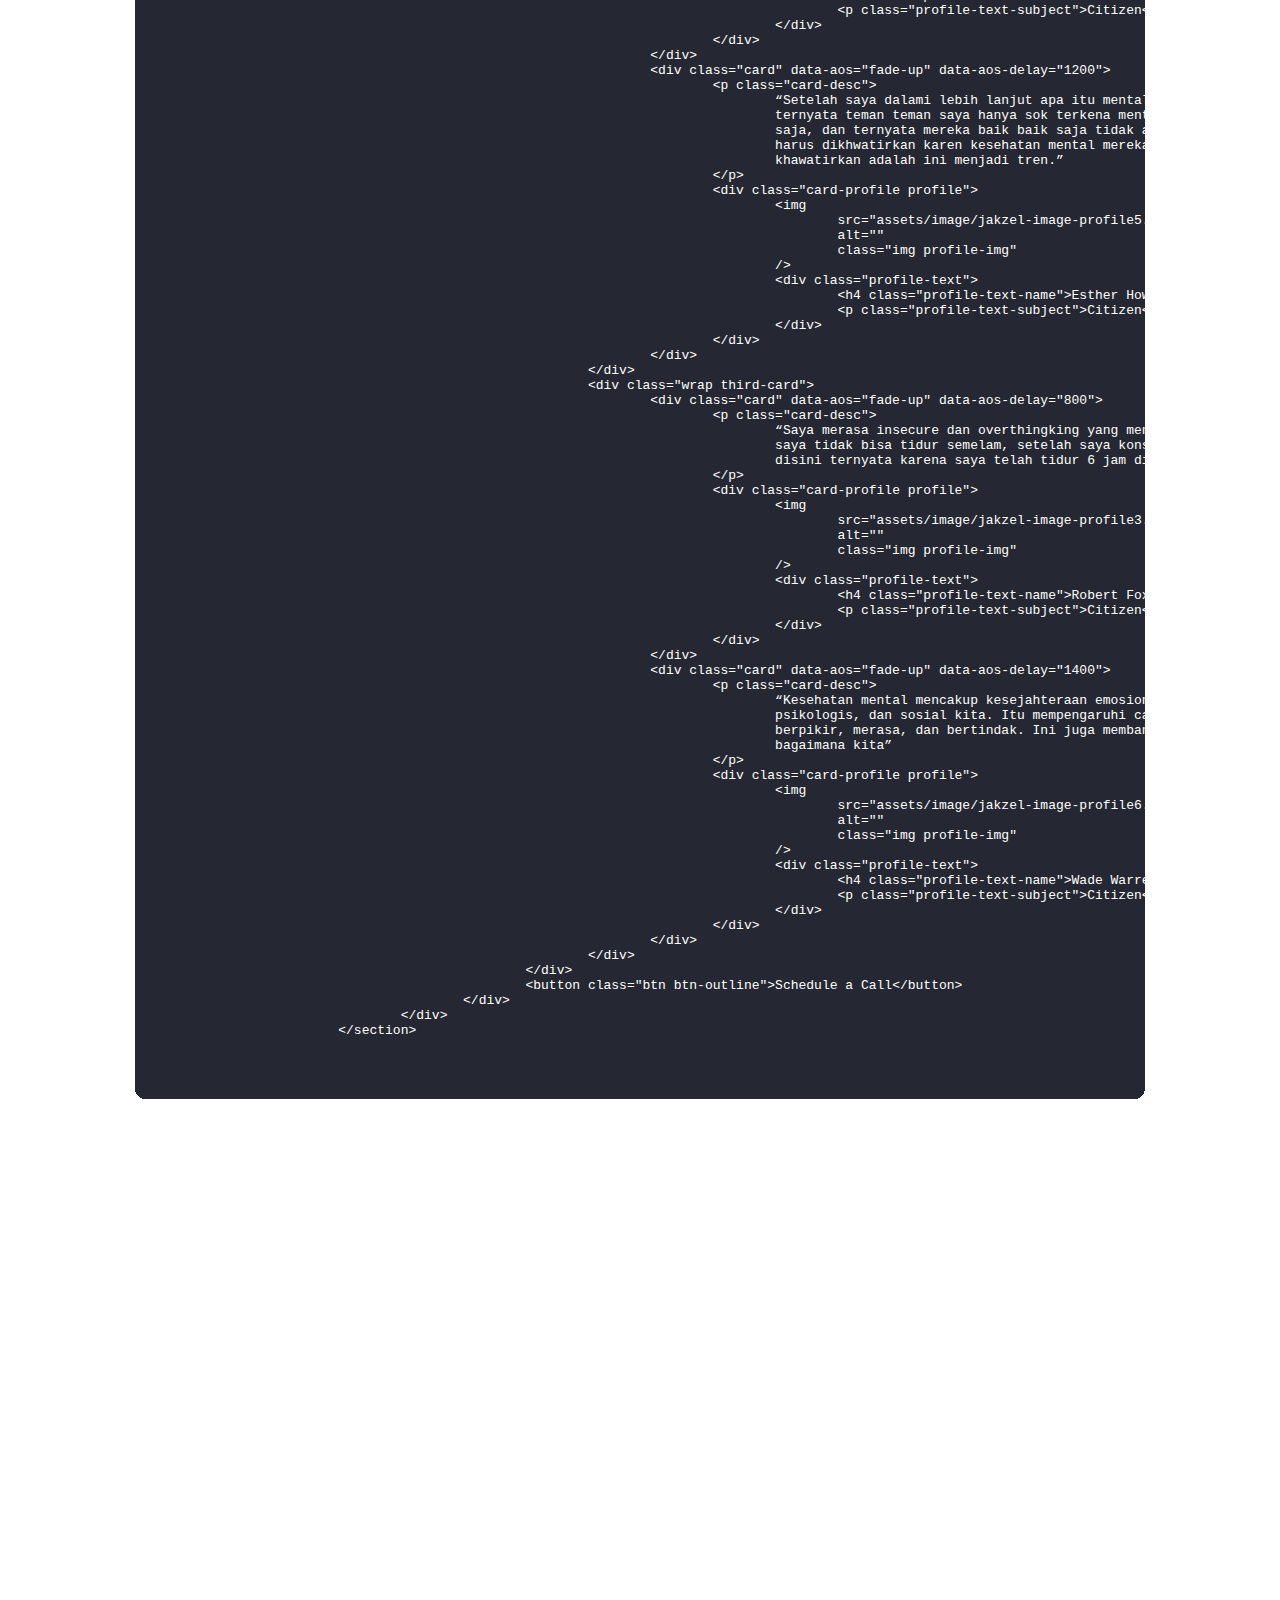
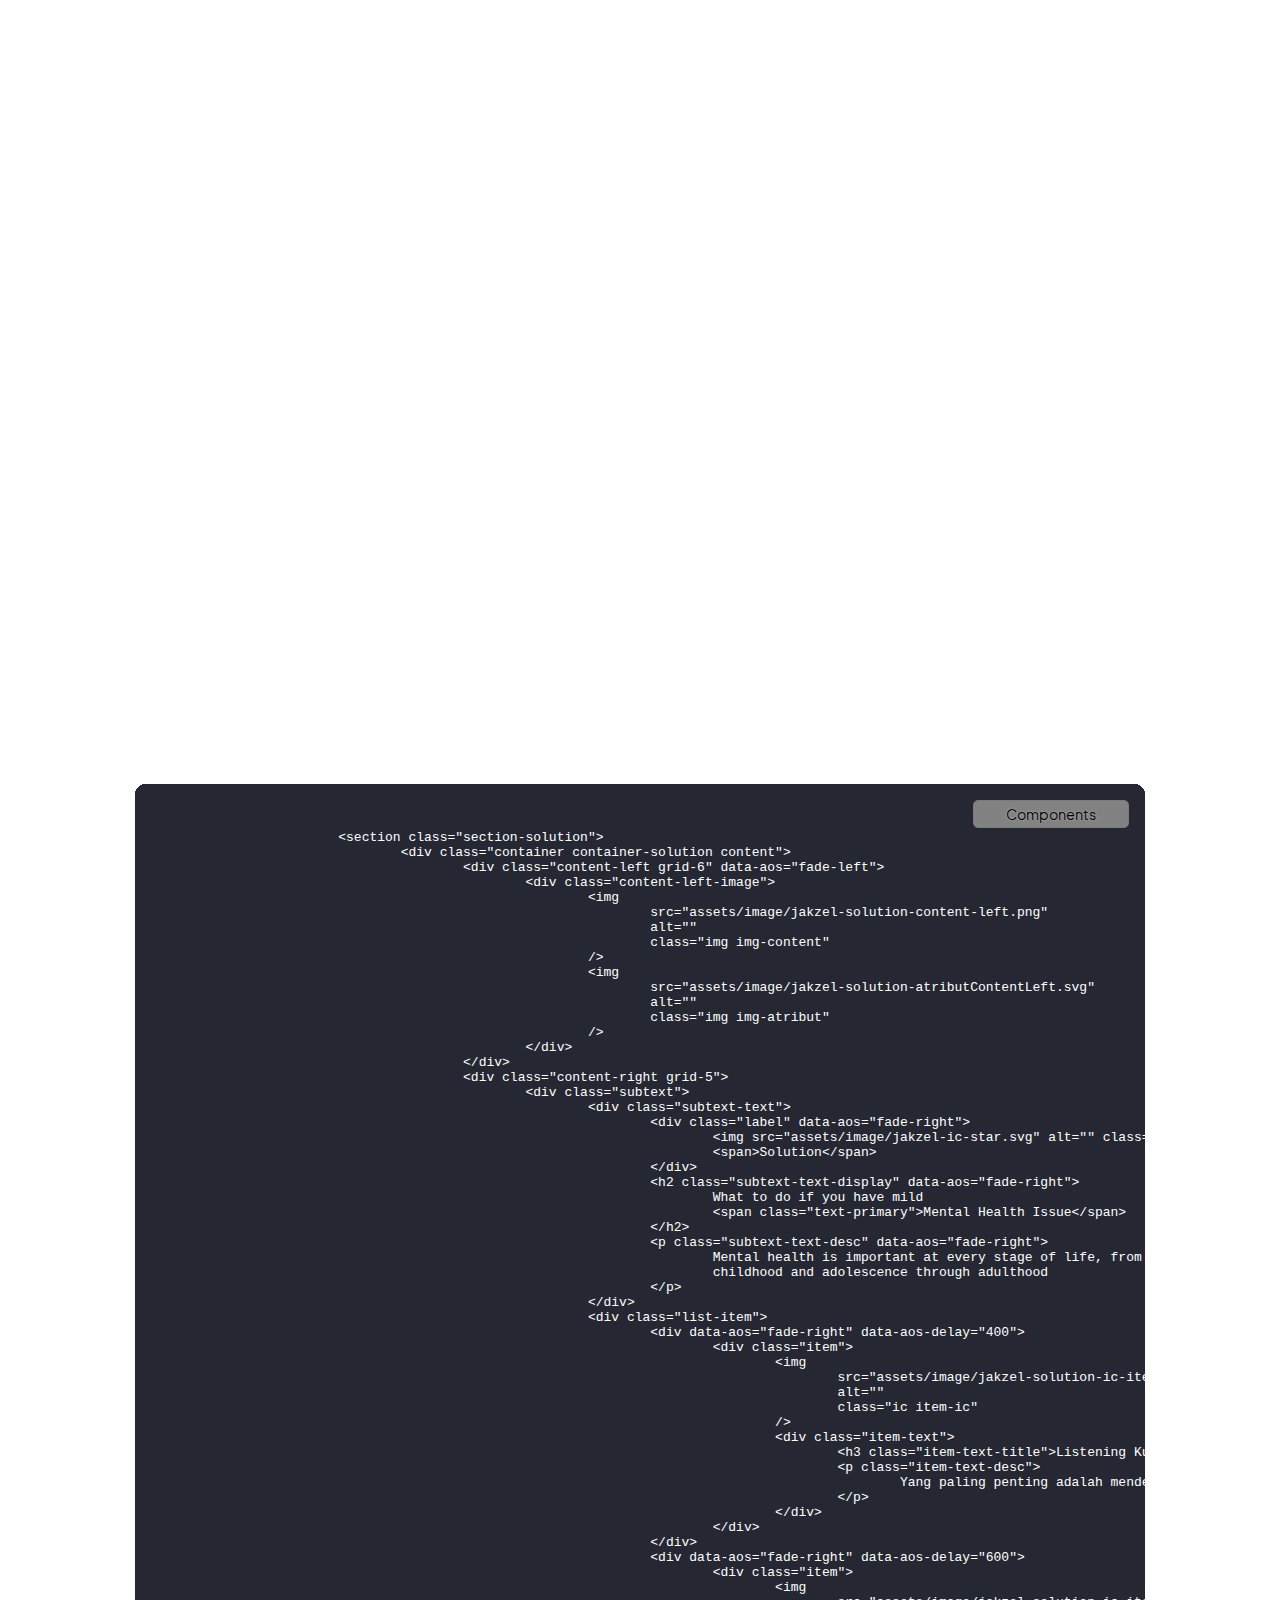
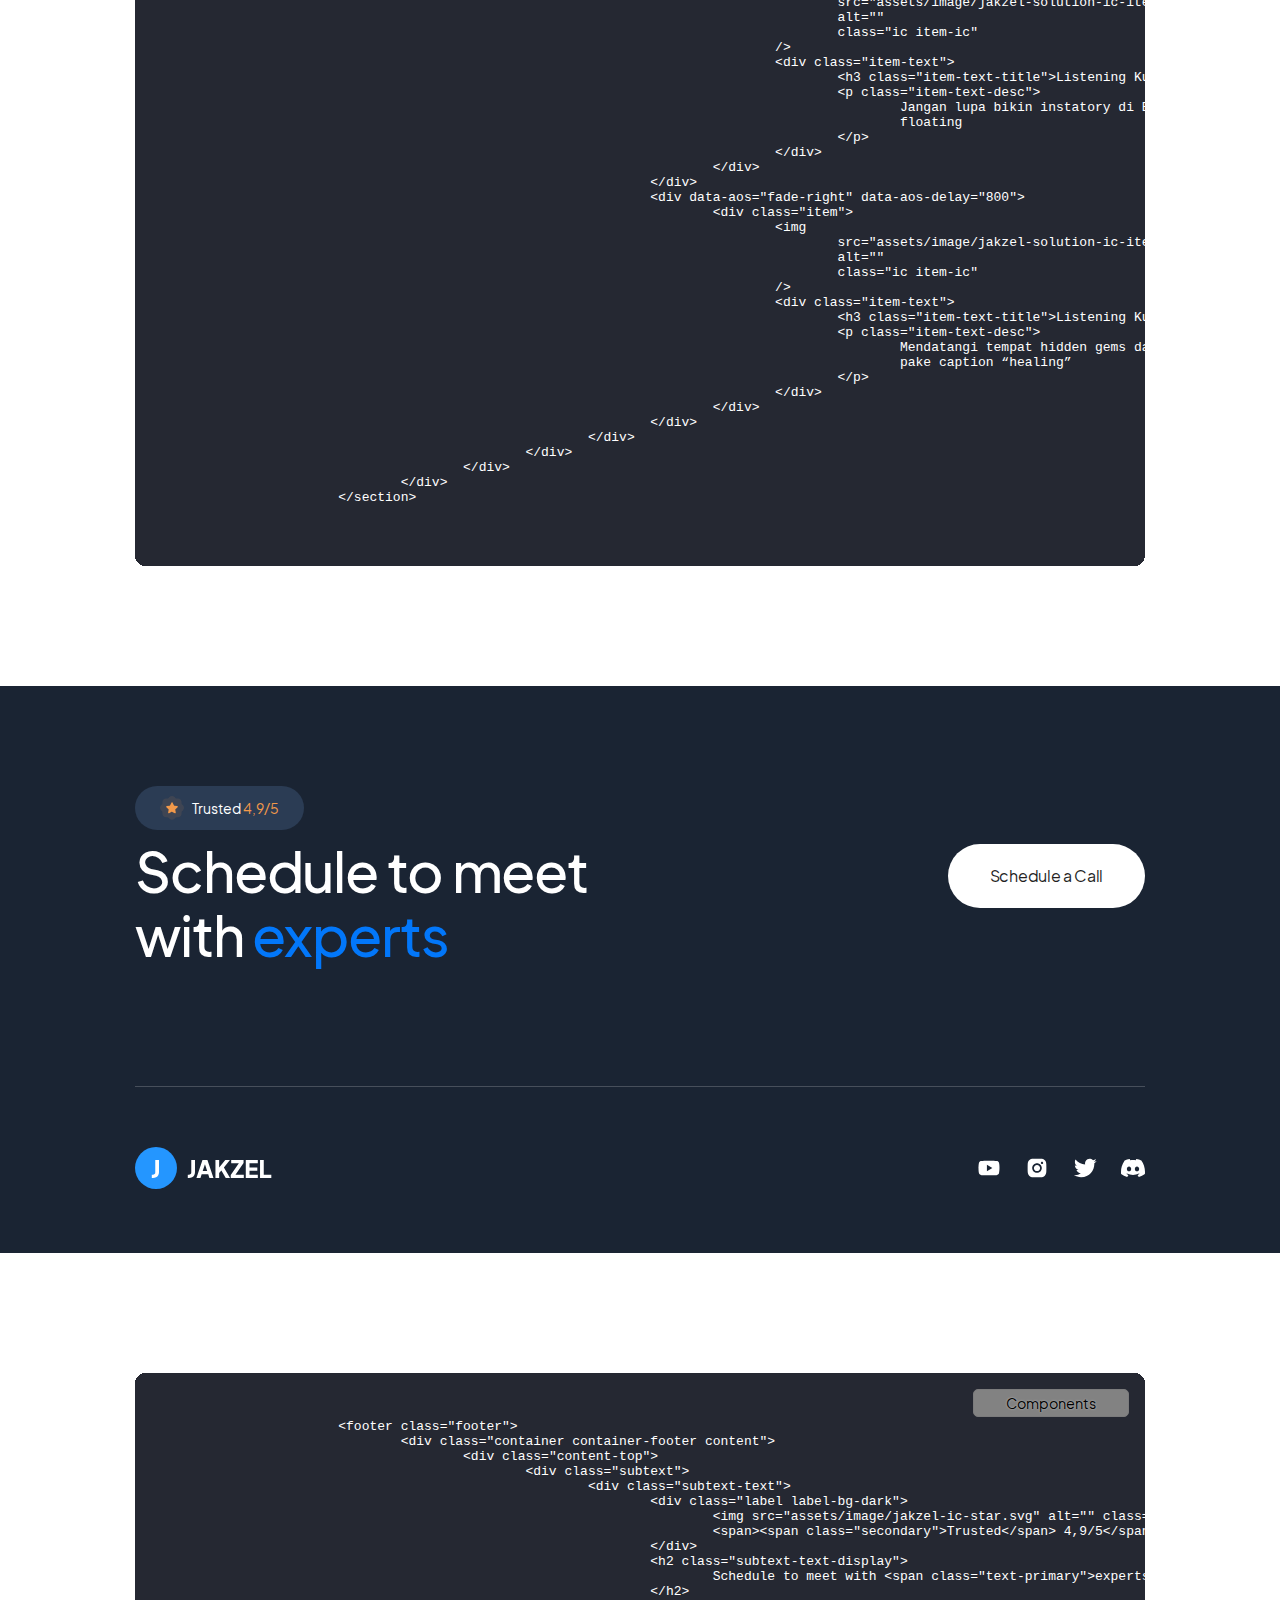
<file: component.html>
<!DOCTYPE html>
<html lang="en">
  <head>
    <meta charset="utf-8" />
    <meta name="viewport" content="width=device-width, initial-scale=1" />
    <link rel="icon" type="image/x-icon" href="./assets/image/ic-logo.svg" />
    <link rel="stylesheet" href="assets/css/styles.css" />
    <!-- AOS -->
    <link href="https://unpkg.com/aos@2.3.1/dist/aos.css" rel="stylesheet" />
    <!-- Font -->
    <link rel="preconnect" href="https://fonts.googleapis.com" />
    <link rel="preconnect" href="https://fonts.gstatic.com" crossorigin />
    <link
      href="https://fonts.googleapis.com/css2?family=Karla:wght@300;400;500;600&display=swap"
      rel="stylesheet"
    />
    <title>Component | Jakzel Mental Health</title>
  </head>
  <body>
    <!-- banner -->
    <section class="section-banner">
      <div class="container container-banner">
        <p class="text-desc">
          This service is for people with real mental illness
        </p>
      </div>
    </section>
    <!-- banner end -->

    <!-- banner copy code -->
    <section style="margin-block: 120px">
      <div class="container container-pre pre">
        <pre class="pre-wrapper">
          <code class="pre-wrapper-code">
      &lt;section class&#x3D;&quot;section-banner&quot;&gt;
        &lt;div class&#x3D;&quot;container container-banner&quot;&gt;
          &lt;p class&#x3D;&quot;text-desc&quot;&gt;
            This service is for people with real mental illness
          &lt;&#x2F;p&gt;
        &lt;&#x2F;div&gt;
      &lt;&#x2F;section&gt;
          </code>
        </pre>
      </div>
    </section>
    <!-- banner copy code end -->

    <!-- navbar -->
    <nav id="navbar" class="navbar">
      <div class="container container-nav">
        <div class="nav">
          <a href="#" class="nav-logo">
            <img src="assets/image/Logo.svg" alt="" />
          </a>
          <div class="nav-menu">
            <div class="nav-menu-list">
              <a href="#" class="nav-link">Service</a>
              <a href="#" class="nav-link">Blog</a>
              <a href="#" class="nav-link">About us</a>
              <a href="#" class="nav-link">Company</a>
            </div>
            <button class="btn btn-sign btn-sign-mobile">Contact us</button>
          </div>
          <div class="nav-buttons">
            <div class="dropdown">
              <button class="btn btn-dropdown">
                <img src="assets/image/ic-arrow-down.svg" alt="" class="img" />
                ENG
                <img src="assets/image/ic-flag-eng.svg" alt="" class="img" />
              </button>
              <div class="dropdown-list">
                <a href="#" class="nav-link">
                  ENG
                  <img src="assets/image/ic-flag-eng.svg" alt="" class="img" />
                </a>
                <a href="#" class="nav-link">
                  ENG
                  <img src="assets/image/ic-flag-eng.svg" alt="" class="img" />
                </a>
                <a href="#" class="nav-link">
                  ENG
                  <img src="assets/image/ic-flag-eng.svg" alt="" class="img" />
                </a>
              </div>
            </div>
            <button class="btn btn-sign btn-sign-dekstop">Contact us</button>
            <button class="nav-btn-respondsive"></button>
          </div>
        </div>
      </div>
    </nav>
    <!-- navbar end-->

    <!-- navbar copy code -->
    <section style="margin-block: 120px">
      <div class="container container-pre pre">
        <pre class="pre-wrapper">
          <code class="pre-wrapper-code">
			&lt;nav id&#x3D;&quot;navbar&quot; class&#x3D;&quot;navbar&quot;&gt;
				&lt;div class&#x3D;&quot;container container-nav&quot;&gt;
					&lt;div class&#x3D;&quot;nav&quot;&gt;
						&lt;a href&#x3D;&quot;#&quot; class&#x3D;&quot;nav-logo&quot;&gt;
							&lt;img src&#x3D;&quot;assets&#x2F;image&#x2F;Logo.svg&quot; alt&#x3D;&quot;&quot; &#x2F;&gt;
						&lt;&#x2F;a&gt;
						&lt;div class&#x3D;&quot;nav-menu&quot;&gt;
							&lt;div class&#x3D;&quot;nav-menu-list&quot;&gt;
								&lt;a href&#x3D;&quot;#&quot; class&#x3D;&quot;nav-link&quot;&gt;Service&lt;&#x2F;a&gt;
								&lt;a href&#x3D;&quot;#&quot; class&#x3D;&quot;nav-link&quot;&gt;Blog&lt;&#x2F;a&gt;
								&lt;a href&#x3D;&quot;#&quot; class&#x3D;&quot;nav-link&quot;&gt;About us&lt;&#x2F;a&gt;
								&lt;a href&#x3D;&quot;#&quot; class&#x3D;&quot;nav-link&quot;&gt;Company&lt;&#x2F;a&gt;
							&lt;&#x2F;div&gt;
							&lt;button class&#x3D;&quot;btn btn-sign btn-sign-mobile&quot;&gt;Contact us&lt;&#x2F;button&gt;
						&lt;&#x2F;div&gt;
						&lt;div class&#x3D;&quot;nav-buttons&quot;&gt;
							&lt;div class&#x3D;&quot;dropdown&quot;&gt;
								&lt;button class&#x3D;&quot;btn btn-dropdown&quot;&gt;
									&lt;img src&#x3D;&quot;assets&#x2F;image&#x2F;ic-arrow-down.svg&quot; alt&#x3D;&quot;&quot; class&#x3D;&quot;img&quot; &#x2F;&gt;
									ENG
									&lt;img src&#x3D;&quot;assets&#x2F;image&#x2F;ic-flag-eng.svg&quot; alt&#x3D;&quot;&quot; class&#x3D;&quot;img&quot; &#x2F;&gt;
								&lt;&#x2F;button&gt;
								&lt;div class&#x3D;&quot;dropdown-list&quot;&gt;
									&lt;a href&#x3D;&quot;#&quot; class&#x3D;&quot;nav-link&quot;&gt;
										ENG
										&lt;img src&#x3D;&quot;assets&#x2F;image&#x2F;ic-flag-eng.svg&quot; alt&#x3D;&quot;&quot; class&#x3D;&quot;img&quot; &#x2F;&gt;
									&lt;&#x2F;a&gt;
									&lt;a href&#x3D;&quot;#&quot; class&#x3D;&quot;nav-link&quot;&gt;
										ENG
										&lt;img src&#x3D;&quot;assets&#x2F;image&#x2F;ic-flag-eng.svg&quot; alt&#x3D;&quot;&quot; class&#x3D;&quot;img&quot; &#x2F;&gt;
									&lt;&#x2F;a&gt;
									&lt;a href&#x3D;&quot;#&quot; class&#x3D;&quot;nav-link&quot;&gt;
										ENG
										&lt;img src&#x3D;&quot;assets&#x2F;image&#x2F;ic-flag-eng.svg&quot; alt&#x3D;&quot;&quot; class&#x3D;&quot;img&quot; &#x2F;&gt;
									&lt;&#x2F;a&gt;
								&lt;&#x2F;div&gt;
							&lt;&#x2F;div&gt;
							&lt;button class&#x3D;&quot;btn btn-sign btn-sign-dekstop&quot;&gt;Contact us&lt;&#x2F;button&gt;
							&lt;button class&#x3D;&quot;nav-btn-respondsive&quot;&gt;&lt;&#x2F;button&gt;
						&lt;&#x2F;div&gt;
					&lt;&#x2F;div&gt;
				&lt;&#x2F;div&gt;
			&lt;&#x2F;nav&gt;
					</code>
				</pre>
      </div>
    </section>
    <!-- navbar copy code end -->

    <!-- section header -->
    <section class="section-header">
      <div class="container container-header content">
        <div class="content-left grid-5" data-aos="fade-left">
          <div class="subtext">
            <div class="subtext-text">
              <div class="label label-secondary">
                <img src="assets/image/jakzel-ic-star.svg" alt="" class="ic" />
                <span><span class="primary">Trusted </span> 4,9/5</span>
              </div>
              <h1 class="subtext-text-display">
                Consult Your
                <span class="text-primary">Mental Health Issue</span>
              </h1>
              <p class="subtext-text-desc">
                If you feel stressed, or want to try your luck with your
                problem, you can consult here
              </p>
            </div>
            <button class="btn btn-primary">Schedule a Call</button>
            <div class="subtext-span">
              <img src="assets/image/jakzel-ic-heart.svg" alt="" class="ic" />
              <span
                >has been proven to be able to restore your
                <span class="text-primary"> mental health Issue</span></span
              >
            </div>
          </div>
        </div>
        <div class="content-right grid-6" data-aos="fade-right">
          <img
            src="assets/image/jakzel-header-content-right.png"
            alt=""
            class="img"
          />
        </div>
      </div>
    </section>
    <!-- section header end -->

    <!-- header copy code -->
    <section style="margin-block: 120px">
      <div class="container container-pre pre">
        <pre class="pre-wrapper">
          <code class="pre-wrapper-code">
			&lt;section class&#x3D;&quot;section-header&quot;&gt;
				&lt;div class&#x3D;&quot;container container-header content&quot;&gt;
					&lt;div class&#x3D;&quot;content-left grid-5&quot; data-aos&#x3D;&quot;fade-left&quot;&gt;
						&lt;div class&#x3D;&quot;subtext&quot;&gt;
							&lt;div class&#x3D;&quot;subtext-text&quot;&gt;
								&lt;div class&#x3D;&quot;label label-secondary&quot;&gt;
									&lt;img src&#x3D;&quot;assets&#x2F;image&#x2F;jakzel-ic-star.svg&quot; alt&#x3D;&quot;&quot; class&#x3D;&quot;ic&quot; &#x2F;&gt;
									&lt;span&gt;&lt;span class&#x3D;&quot;primary&quot;&gt;Trusted &lt;&#x2F;span&gt; 4,9&#x2F;5&lt;&#x2F;span&gt;
								&lt;&#x2F;div&gt;
								&lt;h1 class&#x3D;&quot;subtext-text-display&quot;&gt;
									Consult Your
									&lt;span class&#x3D;&quot;text-primary&quot;&gt;Mental Health Issue&lt;&#x2F;span&gt;
								&lt;&#x2F;h1&gt;
								&lt;p class&#x3D;&quot;subtext-text-desc&quot;&gt;
									If you feel stressed, or want to try your luck with your
									problem, you can consult here
								&lt;&#x2F;p&gt;
							&lt;&#x2F;div&gt;
							&lt;button class&#x3D;&quot;btn btn-primary&quot;&gt;Schedule a Call&lt;&#x2F;button&gt;
							&lt;div class&#x3D;&quot;subtext-span&quot;&gt;
								&lt;img src&#x3D;&quot;assets&#x2F;image&#x2F;jakzel-ic-heart.svg&quot; alt&#x3D;&quot;&quot; class&#x3D;&quot;ic&quot; &#x2F;&gt;
								&lt;span
									&gt;has been proven to be able to restore your
									&lt;span class&#x3D;&quot;text-primary&quot;&gt; mental health Issue&lt;&#x2F;span&gt;&lt;&#x2F;span
								&gt;
							&lt;&#x2F;div&gt;
						&lt;&#x2F;div&gt;
					&lt;&#x2F;div&gt;
					&lt;div class&#x3D;&quot;content-right grid-6&quot; data-aos&#x3D;&quot;fade-right&quot;&gt;
						&lt;img
							src&#x3D;&quot;assets&#x2F;image&#x2F;jakzel-header-content-right.png&quot;
							alt&#x3D;&quot;&quot;
							class&#x3D;&quot;img&quot;
						&#x2F;&gt;
					&lt;&#x2F;div&gt;
				&lt;&#x2F;div&gt;
			&lt;&#x2F;section&gt;
					</code>
				</pre>
      </div>
    </section>
    <!-- header copy code end -->

    <!-- section mood -->
    <section class="section-mood">
      <div class="container container-mood content">
        <div class="content-left subtext grid-4" data-aos="fade-up">
          <div class="label label-bg">
            <img
              src="assets/image/jakzel-ic-smiley.svg"
              alt=""
              class="ic"
            /><span>Mood</span>
          </div>
          <div class="subtext-text">
            <h2 class="subtext-text-display">
              Know your <span class="text-primary">mood</span>
            </h2>
            <button class="btn btn-link">
              Learn More
              <svg
                xmlns="http://www.w3.org/2000/svg"
                width="24"
                height="24"
                viewBox="0 0 24 24"
                fill="none"
              >
                <path
                  d="M7.96967 19.5303C7.7034 19.2641 7.6792 18.8474 7.89705 18.5538L7.96967 18.4697L14.439 12L7.96967 5.53033C7.7034 5.26406 7.6792 4.8474 7.89705 4.55379L7.96967 4.46967C8.23594 4.2034 8.6526 4.1792 8.94621 4.39705L9.03033 4.46967L16.0303 11.4697C16.2966 11.7359 16.3208 12.1526 16.1029 12.4462L16.0303 12.5303L9.03033 19.5303C8.73744 19.8232 8.26256 19.8232 7.96967 19.5303Z"
                  fill="#0277FA"
                />
              </svg>
            </button>
          </div>
        </div>
        <div class="content-right grid-7">
          <div class="card" data-aos="fade-up" data-aos-delay="400">
            <div class="card-image">
              <img src="assets/image/jakzel-ic-happy.svg" alt="" class="ic" />
            </div>
            <h4 class="card-title">Happy</h4>
            <p class="card-desc">
              you feel your life is fine and you are a normal person
            </p>
          </div>
          <div class="card" data-aos="fade-up" data-aos-delay="600">
            <div class="card-image">
              <img src="assets/image/jakzel-ic-anxious.svg" alt="" class="ic" />
            </div>
            <h4 class="card-title">Anxious</h4>
            <p class="card-desc">
              you feel your life is fine and you are a normal person
            </p>
          </div>
          <div class="card" data-aos="fade-up" data-aos-delay="800">
            <div class="card-image">
              <img src="assets/image/jakzel-ic-angry.svg" alt="" class="ic" />
            </div>
            <h4 class="card-title">Angry</h4>
            <p class="card-desc">
              you feel your life is fine and you are a normal person
            </p>
          </div>
        </div>
      </div>
    </section>
    <!-- section mood end -->

    <!-- mood copy code -->
    <section style="margin-block: 120px">
      <div class="container container-pre pre">
        <pre class="pre-wrapper">
          <code class="pre-wrapper-code">
			&lt;section class&#x3D;&quot;section-mood&quot;&gt;
				&lt;div class&#x3D;&quot;container container-mood content&quot;&gt;
					&lt;div class&#x3D;&quot;content-left subtext grid-4&quot; data-aos&#x3D;&quot;fade-up&quot;&gt;
						&lt;div class&#x3D;&quot;label label-bg&quot;&gt;
							&lt;img
								src&#x3D;&quot;assets&#x2F;image&#x2F;jakzel-ic-smiley.svg&quot;
								alt&#x3D;&quot;&quot;
								class&#x3D;&quot;ic&quot;
							&#x2F;&gt;&lt;span&gt;Mood&lt;&#x2F;span&gt;
						&lt;&#x2F;div&gt;
						&lt;div class&#x3D;&quot;subtext-text&quot;&gt;
							&lt;h2 class&#x3D;&quot;subtext-text-display&quot;&gt;
								Know your &lt;span class&#x3D;&quot;text-primary&quot;&gt;mood&lt;&#x2F;span&gt;
							&lt;&#x2F;h2&gt;
							&lt;button class&#x3D;&quot;btn btn-link&quot;&gt;
								Learn More
								&lt;svg
									xmlns&#x3D;&quot;http:&#x2F;&#x2F;www.w3.org&#x2F;2000&#x2F;svg&quot;
									width&#x3D;&quot;24&quot;
									height&#x3D;&quot;24&quot;
									viewBox&#x3D;&quot;0 0 24 24&quot;
									fill&#x3D;&quot;none&quot;
								&gt;
									&lt;path
										d&#x3D;&quot;M7.96967 19.5303C7.7034 19.2641 7.6792 18.8474 7.89705 18.5538L7.96967 18.4697L14.439 12L7.96967 5.53033C7.7034 5.26406 7.6792 4.8474 7.89705 4.55379L7.96967 4.46967C8.23594 4.2034 8.6526 4.1792 8.94621 4.39705L9.03033 4.46967L16.0303 11.4697C16.2966 11.7359 16.3208 12.1526 16.1029 12.4462L16.0303 12.5303L9.03033 19.5303C8.73744 19.8232 8.26256 19.8232 7.96967 19.5303Z&quot;
										fill&#x3D;&quot;#0277FA&quot;
									&#x2F;&gt;
								&lt;&#x2F;svg&gt;
							&lt;&#x2F;button&gt;
						&lt;&#x2F;div&gt;
					&lt;&#x2F;div&gt;
					&lt;div class&#x3D;&quot;content-right grid-7&quot;&gt;
						&lt;div class&#x3D;&quot;card&quot; data-aos&#x3D;&quot;fade-up&quot; data-aos-delay&#x3D;&quot;400&quot;&gt;
							&lt;div class&#x3D;&quot;card-image&quot;&gt;
								&lt;img src&#x3D;&quot;assets&#x2F;image&#x2F;jakzel-ic-happy.svg&quot; alt&#x3D;&quot;&quot; class&#x3D;&quot;ic&quot; &#x2F;&gt;
							&lt;&#x2F;div&gt;
							&lt;h4 class&#x3D;&quot;card-title&quot;&gt;Happy&lt;&#x2F;h4&gt;
							&lt;p class&#x3D;&quot;card-desc&quot;&gt;
								you feel your life is fine and you are a normal person
							&lt;&#x2F;p&gt;
						&lt;&#x2F;div&gt;
						&lt;div class&#x3D;&quot;card&quot; data-aos&#x3D;&quot;fade-up&quot; data-aos-delay&#x3D;&quot;600&quot;&gt;
							&lt;div class&#x3D;&quot;card-image&quot;&gt;
								&lt;img src&#x3D;&quot;assets&#x2F;image&#x2F;jakzel-ic-anxious.svg&quot; alt&#x3D;&quot;&quot; class&#x3D;&quot;ic&quot; &#x2F;&gt;
							&lt;&#x2F;div&gt;
							&lt;h4 class&#x3D;&quot;card-title&quot;&gt;Anxious&lt;&#x2F;h4&gt;
							&lt;p class&#x3D;&quot;card-desc&quot;&gt;
								you feel your life is fine and you are a normal person
							&lt;&#x2F;p&gt;
						&lt;&#x2F;div&gt;
						&lt;div class&#x3D;&quot;card&quot; data-aos&#x3D;&quot;fade-up&quot; data-aos-delay&#x3D;&quot;800&quot;&gt;
							&lt;div class&#x3D;&quot;card-image&quot;&gt;
								&lt;img src&#x3D;&quot;assets&#x2F;image&#x2F;jakzel-ic-angry.svg&quot; alt&#x3D;&quot;&quot; class&#x3D;&quot;ic&quot; &#x2F;&gt;
							&lt;&#x2F;div&gt;
							&lt;h4 class&#x3D;&quot;card-title&quot;&gt;Angry&lt;&#x2F;h4&gt;
							&lt;p class&#x3D;&quot;card-desc&quot;&gt;
								you feel your life is fine and you are a normal person
							&lt;&#x2F;p&gt;
						&lt;&#x2F;div&gt;
					&lt;&#x2F;div&gt;
				&lt;&#x2F;div&gt;
			&lt;&#x2F;section&gt;
					</code>
				</pre>
      </div>
    </section>
    <!-- mood copy code end -->

    <!-- section your-issue -->
    <section class="section-your-issue">
      <div class="container container-your-issue">
        <div class="head-content">
          <div class="subtext">
            <div class="subtext-text grid-6" data-aos="fade-left">
              <div class="label">
                <img src="assets/image/jakzel-ic-scan.svg" alt="" class="ic" />
                <span>Your Issue</span>
              </div>
              <h2 class="subtext-text-display">
                What's your
                <span class="text-primary">Mental Health Issue?</span>
              </h2>
            </div>
            <div class="subtext-text grid-5" data-aos="fade-right">
              <p class="subtext-text-desc">
                It also helps determine how we handle stress, relate to others,
                and make choices. Mental health is important at every stage of
                life, from childhood and adolescence through adulthood
              </p>
              <button class="btn btn-link">
                Learn More
                <svg
                  xmlns="http://www.w3.org/2000/svg"
                  width="24"
                  height="24"
                  viewBox="0 0 24 24"
                  fill="none"
                >
                  <path
                    d="M7.96967 19.5303C7.7034 19.2641 7.6792 18.8474 7.89705 18.5538L7.96967 18.4697L14.439 12L7.96967 5.53033C7.7034 5.26406 7.6792 4.8474 7.89705 4.55379L7.96967 4.46967C8.23594 4.2034 8.6526 4.1792 8.94621 4.39705L9.03033 4.46967L16.0303 11.4697C16.2966 11.7359 16.3208 12.1526 16.1029 12.4462L16.0303 12.5303L9.03033 19.5303C8.73744 19.8232 8.26256 19.8232 7.96967 19.5303Z"
                    fill="#0277FA"
                  />
                </svg>
              </button>
            </div>
          </div>
        </div>
        <div class="body-content">
          <div data-aos="fade-up" data-aos-delay="400">
            <div class="card">
              <img
                src="assets/image/jakzel-pattern-yellow.svg"
                alt=""
                class="img card-image"
              />
              <div class="card-body content">
                <img
                  src="assets/image/jakzel-ic-yellow.svg"
                  alt=""
                  class="ic content-icon"
                />
                <h3 class="content-title">Trust Issue</h3>
                <p class="content-desc">
                  You have lost trust in the people you care about because you
                  have been disappointed so many times
                </p>
                <button class="btn btn-link">
                  Learn More
                  <svg
                    xmlns="http://www.w3.org/2000/svg"
                    width="24"
                    height="24"
                    viewBox="0 0 24 24"
                    fill="none"
                  >
                    <path
                      d="M7.96967 19.5303C7.7034 19.2641 7.6792 18.8474 7.89705 18.5538L7.96967 18.4697L14.439 12L7.96967 5.53033C7.7034 5.26406 7.6792 4.8474 7.89705 4.55379L7.96967 4.46967C8.23594 4.2034 8.6526 4.1792 8.94621 4.39705L9.03033 4.46967L16.0303 11.4697C16.2966 11.7359 16.3208 12.1526 16.1029 12.4462L16.0303 12.5303L9.03033 19.5303C8.73744 19.8232 8.26256 19.8232 7.96967 19.5303Z"
                      fill="#0277FA"
                    />
                  </svg>
                </button>
              </div>
            </div>
          </div>
          <div data-aos="fade-up" data-aos-delay="600">
            <div class="card">
              <img
                src="assets/image/jakzel-pattern-blue.svg"
                alt=""
                class="img card-image"
              />
              <div class="card-body content">
                <img
                  src="assets/image/jakzel-ic-blue.svg"
                  alt=""
                  class="ic content-icon"
                />
                <h3 class="content-title">Inscure</h3>
                <p class="content-desc">
                  you have a sense of insecurity to others because you feel the
                  worst even though you are fine
                </p>
                <button class="btn btn-link">
                  Learn More
                  <svg
                    xmlns="http://www.w3.org/2000/svg"
                    width="24"
                    height="24"
                    viewBox="0 0 24 24"
                    fill="none"
                  >
                    <path
                      d="M7.96967 19.5303C7.7034 19.2641 7.6792 18.8474 7.89705 18.5538L7.96967 18.4697L14.439 12L7.96967 5.53033C7.7034 5.26406 7.6792 4.8474 7.89705 4.55379L7.96967 4.46967C8.23594 4.2034 8.6526 4.1792 8.94621 4.39705L9.03033 4.46967L16.0303 11.4697C16.2966 11.7359 16.3208 12.1526 16.1029 12.4462L16.0303 12.5303L9.03033 19.5303C8.73744 19.8232 8.26256 19.8232 7.96967 19.5303Z"
                      fill="#0277FA"
                    />
                  </svg>
                </button>
              </div>
            </div>
          </div>
          <div data-aos="fade-up" data-aos-delay="800">
            <div class="card">
              <img
                src="assets/image/jakzel-pattern-purple.svg"
                alt=""
                class="img card-image"
              />
              <div class="card-body content">
                <img
                  src="assets/image/jakzel-ic-purple.svg"
                  alt=""
                  class="ic content-icon"
                />
                <h3 class="content-title">Overthingking</h3>
                <p class="content-desc">
                  you feel overthinking to the future, this is a bad problem
                  that should be avoided because it is just a waste of time
                </p>
                <button class="btn btn-link">
                  Learn More
                  <svg
                    xmlns="http://www.w3.org/2000/svg"
                    width="24"
                    height="24"
                    viewBox="0 0 24 24"
                    fill="none"
                  >
                    <path
                      d="M7.96967 19.5303C7.7034 19.2641 7.6792 18.8474 7.89705 18.5538L7.96967 18.4697L14.439 12L7.96967 5.53033C7.7034 5.26406 7.6792 4.8474 7.89705 4.55379L7.96967 4.46967C8.23594 4.2034 8.6526 4.1792 8.94621 4.39705L9.03033 4.46967L16.0303 11.4697C16.2966 11.7359 16.3208 12.1526 16.1029 12.4462L16.0303 12.5303L9.03033 19.5303C8.73744 19.8232 8.26256 19.8232 7.96967 19.5303Z"
                      fill="#0277FA"
                    />
                  </svg>
                </button>
              </div>
            </div>
          </div>
        </div>
      </div>
    </section>
    <!-- section your-issue end-->

    <!-- your-issue copy code -->
    <section style="margin-block: 120px">
      <div class="container container-pre pre">
        <pre class="pre-wrapper">
          <code class="pre-wrapper-code">
			&lt;section class&#x3D;&quot;section-your-issue&quot;&gt;
				&lt;div class&#x3D;&quot;container container-your-issue&quot;&gt;
					&lt;div class&#x3D;&quot;head-content&quot;&gt;
						&lt;div class&#x3D;&quot;subtext&quot;&gt;
							&lt;div class&#x3D;&quot;subtext-text grid-6&quot; data-aos&#x3D;&quot;fade-left&quot;&gt;
								&lt;div class&#x3D;&quot;label&quot;&gt;
									&lt;img src&#x3D;&quot;assets&#x2F;image&#x2F;jakzel-ic-scan.svg&quot; alt&#x3D;&quot;&quot; class&#x3D;&quot;ic&quot; &#x2F;&gt;
									&lt;span&gt;Your Issue&lt;&#x2F;span&gt;
								&lt;&#x2F;div&gt;
								&lt;h2 class&#x3D;&quot;subtext-text-display&quot;&gt;
									What&#39;s your
									&lt;span class&#x3D;&quot;text-primary&quot;&gt;Mental Health Issue?&lt;&#x2F;span&gt;
								&lt;&#x2F;h2&gt;
							&lt;&#x2F;div&gt;
							&lt;div class&#x3D;&quot;subtext-text grid-5&quot; data-aos&#x3D;&quot;fade-right&quot;&gt;
								&lt;p class&#x3D;&quot;subtext-text-desc&quot;&gt;
									It also helps determine how we handle stress, relate to others,
									and make choices. Mental health is important at every stage of
									life, from childhood and adolescence through adulthood
								&lt;&#x2F;p&gt;
								&lt;button class&#x3D;&quot;btn btn-link&quot;&gt;
									Learn More
									&lt;svg
										xmlns&#x3D;&quot;http:&#x2F;&#x2F;www.w3.org&#x2F;2000&#x2F;svg&quot;
										width&#x3D;&quot;24&quot;
										height&#x3D;&quot;24&quot;
										viewBox&#x3D;&quot;0 0 24 24&quot;
										fill&#x3D;&quot;none&quot;
									&gt;
										&lt;path
											d&#x3D;&quot;M7.96967 19.5303C7.7034 19.2641 7.6792 18.8474 7.89705 18.5538L7.96967 18.4697L14.439 12L7.96967 5.53033C7.7034 5.26406 7.6792 4.8474 7.89705 4.55379L7.96967 4.46967C8.23594 4.2034 8.6526 4.1792 8.94621 4.39705L9.03033 4.46967L16.0303 11.4697C16.2966 11.7359 16.3208 12.1526 16.1029 12.4462L16.0303 12.5303L9.03033 19.5303C8.73744 19.8232 8.26256 19.8232 7.96967 19.5303Z&quot;
											fill&#x3D;&quot;#0277FA&quot;
										&#x2F;&gt;
									&lt;&#x2F;svg&gt;
								&lt;&#x2F;button&gt;
							&lt;&#x2F;div&gt;
						&lt;&#x2F;div&gt;
					&lt;&#x2F;div&gt;
					&lt;div class&#x3D;&quot;body-content&quot;&gt;
						&lt;div data-aos&#x3D;&quot;fade-up&quot; data-aos-delay&#x3D;&quot;400&quot;&gt;
							&lt;div class&#x3D;&quot;card&quot;&gt;
								&lt;img
									src&#x3D;&quot;assets&#x2F;image&#x2F;jakzel-pattern-yellow.svg&quot;
									alt&#x3D;&quot;&quot;
									class&#x3D;&quot;img card-image&quot;
								&#x2F;&gt;
								&lt;div class&#x3D;&quot;card-body content&quot;&gt;
									&lt;img
										src&#x3D;&quot;assets&#x2F;image&#x2F;jakzel-ic-yellow.svg&quot;
										alt&#x3D;&quot;&quot;
										class&#x3D;&quot;ic content-icon&quot;
									&#x2F;&gt;
									&lt;h3 class&#x3D;&quot;content-title&quot;&gt;Trust Issue&lt;&#x2F;h3&gt;
									&lt;p class&#x3D;&quot;content-desc&quot;&gt;
										You have lost trust in the people you care about because you
										have been disappointed so many times
									&lt;&#x2F;p&gt;
									&lt;button class&#x3D;&quot;btn btn-link&quot;&gt;
										Learn More
										&lt;svg
											xmlns&#x3D;&quot;http:&#x2F;&#x2F;www.w3.org&#x2F;2000&#x2F;svg&quot;
											width&#x3D;&quot;24&quot;
											height&#x3D;&quot;24&quot;
											viewBox&#x3D;&quot;0 0 24 24&quot;
											fill&#x3D;&quot;none&quot;
										&gt;
											&lt;path
												d&#x3D;&quot;M7.96967 19.5303C7.7034 19.2641 7.6792 18.8474 7.89705 18.5538L7.96967 18.4697L14.439 12L7.96967 5.53033C7.7034 5.26406 7.6792 4.8474 7.89705 4.55379L7.96967 4.46967C8.23594 4.2034 8.6526 4.1792 8.94621 4.39705L9.03033 4.46967L16.0303 11.4697C16.2966 11.7359 16.3208 12.1526 16.1029 12.4462L16.0303 12.5303L9.03033 19.5303C8.73744 19.8232 8.26256 19.8232 7.96967 19.5303Z&quot;
												fill&#x3D;&quot;#0277FA&quot;
											&#x2F;&gt;
										&lt;&#x2F;svg&gt;
									&lt;&#x2F;button&gt;
								&lt;&#x2F;div&gt;
							&lt;&#x2F;div&gt;
						&lt;&#x2F;div&gt;
						&lt;div data-aos&#x3D;&quot;fade-up&quot; data-aos-delay&#x3D;&quot;600&quot;&gt;
							&lt;div class&#x3D;&quot;card&quot;&gt;
								&lt;img
									src&#x3D;&quot;assets&#x2F;image&#x2F;jakzel-pattern-blue.svg&quot;
									alt&#x3D;&quot;&quot;
									class&#x3D;&quot;img card-image&quot;
								&#x2F;&gt;
								&lt;div class&#x3D;&quot;card-body content&quot;&gt;
									&lt;img
										src&#x3D;&quot;assets&#x2F;image&#x2F;jakzel-ic-blue.svg&quot;
										alt&#x3D;&quot;&quot;
										class&#x3D;&quot;ic content-icon&quot;
									&#x2F;&gt;
									&lt;h3 class&#x3D;&quot;content-title&quot;&gt;Inscure&lt;&#x2F;h3&gt;
									&lt;p class&#x3D;&quot;content-desc&quot;&gt;
										you have a sense of insecurity to others because you feel the
										worst even though you are fine
									&lt;&#x2F;p&gt;
									&lt;button class&#x3D;&quot;btn btn-link&quot;&gt;
										Learn More
										&lt;svg
											xmlns&#x3D;&quot;http:&#x2F;&#x2F;www.w3.org&#x2F;2000&#x2F;svg&quot;
											width&#x3D;&quot;24&quot;
											height&#x3D;&quot;24&quot;
											viewBox&#x3D;&quot;0 0 24 24&quot;
											fill&#x3D;&quot;none&quot;
										&gt;
											&lt;path
												d&#x3D;&quot;M7.96967 19.5303C7.7034 19.2641 7.6792 18.8474 7.89705 18.5538L7.96967 18.4697L14.439 12L7.96967 5.53033C7.7034 5.26406 7.6792 4.8474 7.89705 4.55379L7.96967 4.46967C8.23594 4.2034 8.6526 4.1792 8.94621 4.39705L9.03033 4.46967L16.0303 11.4697C16.2966 11.7359 16.3208 12.1526 16.1029 12.4462L16.0303 12.5303L9.03033 19.5303C8.73744 19.8232 8.26256 19.8232 7.96967 19.5303Z&quot;
												fill&#x3D;&quot;#0277FA&quot;
											&#x2F;&gt;
										&lt;&#x2F;svg&gt;
									&lt;&#x2F;button&gt;
								&lt;&#x2F;div&gt;
							&lt;&#x2F;div&gt;
						&lt;&#x2F;div&gt;
						&lt;div data-aos&#x3D;&quot;fade-up&quot; data-aos-delay&#x3D;&quot;800&quot;&gt;
							&lt;div class&#x3D;&quot;card&quot;&gt;
								&lt;img
									src&#x3D;&quot;assets&#x2F;image&#x2F;jakzel-pattern-purple.svg&quot;
									alt&#x3D;&quot;&quot;
									class&#x3D;&quot;img card-image&quot;
								&#x2F;&gt;
								&lt;div class&#x3D;&quot;card-body content&quot;&gt;
									&lt;img
										src&#x3D;&quot;assets&#x2F;image&#x2F;jakzel-ic-purple.svg&quot;
										alt&#x3D;&quot;&quot;
										class&#x3D;&quot;ic content-icon&quot;
									&#x2F;&gt;
									&lt;h3 class&#x3D;&quot;content-title&quot;&gt;Overthingking&lt;&#x2F;h3&gt;
									&lt;p class&#x3D;&quot;content-desc&quot;&gt;
										you feel overthinking to the future, this is a bad problem
										that should be avoided because it is just a waste of time
									&lt;&#x2F;p&gt;
									&lt;button class&#x3D;&quot;btn btn-link&quot;&gt;
										Learn More
										&lt;svg
											xmlns&#x3D;&quot;http:&#x2F;&#x2F;www.w3.org&#x2F;2000&#x2F;svg&quot;
											width&#x3D;&quot;24&quot;
											height&#x3D;&quot;24&quot;
											viewBox&#x3D;&quot;0 0 24 24&quot;
											fill&#x3D;&quot;none&quot;
										&gt;
											&lt;path
												d&#x3D;&quot;M7.96967 19.5303C7.7034 19.2641 7.6792 18.8474 7.89705 18.5538L7.96967 18.4697L14.439 12L7.96967 5.53033C7.7034 5.26406 7.6792 4.8474 7.89705 4.55379L7.96967 4.46967C8.23594 4.2034 8.6526 4.1792 8.94621 4.39705L9.03033 4.46967L16.0303 11.4697C16.2966 11.7359 16.3208 12.1526 16.1029 12.4462L16.0303 12.5303L9.03033 19.5303C8.73744 19.8232 8.26256 19.8232 7.96967 19.5303Z&quot;
												fill&#x3D;&quot;#0277FA&quot;
											&#x2F;&gt;
										&lt;&#x2F;svg&gt;
									&lt;&#x2F;button&gt;
								&lt;&#x2F;div&gt;
							&lt;&#x2F;div&gt;
						&lt;&#x2F;div&gt;
					&lt;&#x2F;div&gt;
				&lt;&#x2F;div&gt;
			&lt;&#x2F;section&gt;
					</code>
				</pre>
      </div>
    </section>
    <!-- your-issue copy code end -->

    <!-- section testimonial -->
    <section class="section-testimonial">
      <div class="container container-testimonial">
        <div class="head-content subtext">
          <div class="label label-bg" data-aos="fade-up">
            <img src="assets/image/jakzel-ic-quote.svg" alt="" class="ic" />
            <span>Testimonials</span>
          </div>
          <h2 class="subtext-display" data-aos="fade-up" data-aos-delay="400">
            What are <span class="text-primary">they</span> saying
          </h2>
          <p class="subtext-desc" data-aos="fade-up" data-aos-delay="600">
            Nowadays people are competing to show off their sadness
          </p>
        </div>
        <div class="body-content">
          <div class="content-card">
            <div class="wrap first-card">
              <div class="card" data-aos="fade-up" data-aos-delay="400">
                <p class="card-desc">
                  “Saya kira saya mengalami kesehatan mental ataupun bahasa
                  jakselnya mental illnes, maka dari itu saya datang kesini
                  untuk konsultasi, ternyata saya tidak terkena mental illnes,
                  dan itu saya hanya self diagnosis”
                </p>
                <div class="card-profile profile">
                  <img
                    src="assets/image/jakzel-image-profile1.png"
                    alt=""
                    class="img profile-img"
                  />
                  <div class="profile-text">
                    <h4 class="profile-text-name">Freya Berlian</h4>
                    <p class="profile-text-subject">Citizen</p>
                  </div>
                </div>
              </div>
              <div class="card" data-aos="fade-up" data-aos-delay="1000">
                <p class="card-desc">
                  “Saya berusaha untuk menjadi broken home agar bisa seperti
                  teman teman saya, dan agar terlihat keren karena lahir
                  dikeluaraga broken home.”
                </p>
                <div class="card-profile profile">
                  <img
                    src="assets/image/jakzel-image-profile4.png"
                    alt=""
                    class="img profile-img"
                  />
                  <div class="profile-text">
                    <h4 class="profile-text-name">Kena Mental</h4>
                    <p class="profile-text-subject">Citizen</p>
                  </div>
                </div>
              </div>
            </div>
            <div class="wrap second-card">
              <div class="card" data-aos="fade-up" data-aos-delay="600">
                <p class="card-desc">
                  “Saya merasa sembuh dan baik baik saja setelah mendegar lagu
                  kunto aji yang berjudul rehat”
                </p>
                <div class="card-profile profile">
                  <img
                    src="assets/image/jakzel-image-profile2.png"
                    alt=""
                    class="img profile-img"
                  />
                  <div class="profile-text">
                    <h4 class="profile-text-name">Samantha William</h4>
                    <p class="profile-text-subject">Citizen</p>
                  </div>
                </div>
              </div>
              <div class="card" data-aos="fade-up" data-aos-delay="1200">
                <p class="card-desc">
                  “Setelah saya dalami lebih lanjut apa itu mental illnes,
                  ternyata teman teman saya hanya sok terkena mental illnes
                  saja, dan ternyata mereka baik baik saja tidak ada hal yang
                  harus dikhwatirkan karen kesehatan mental mereka, yang saya
                  khawatirkan adalah ini menjadi tren.”
                </p>
                <div class="card-profile profile">
                  <img
                    src="assets/image/jakzel-image-profile5.png"
                    alt=""
                    class="img profile-img"
                  />
                  <div class="profile-text">
                    <h4 class="profile-text-name">Esther Howard</h4>
                    <p class="profile-text-subject">Citizen</p>
                  </div>
                </div>
              </div>
            </div>
            <div class="wrap third-card">
              <div class="card" data-aos="fade-up" data-aos-delay="800">
                <p class="card-desc">
                  “Saya merasa insecure dan overthingking yang mengakibatkan
                  saya tidak bisa tidur semelam, setelah saya konsultasikan
                  disini ternyata karena saya telah tidur 6 jam di siang hari”
                </p>
                <div class="card-profile profile">
                  <img
                    src="assets/image/jakzel-image-profile3.png"
                    alt=""
                    class="img profile-img"
                  />
                  <div class="profile-text">
                    <h4 class="profile-text-name">Robert Fox</h4>
                    <p class="profile-text-subject">Citizen</p>
                  </div>
                </div>
              </div>
              <div class="card" data-aos="fade-up" data-aos-delay="1400">
                <p class="card-desc">
                  “Kesehatan mental mencakup kesejahteraan emosional,
                  psikologis, dan sosial kita. Itu mempengaruhi cara kita
                  berpikir, merasa, dan bertindak. Ini juga membantu menentukan
                  bagaimana kita”
                </p>
                <div class="card-profile profile">
                  <img
                    src="assets/image/jakzel-image-profile6.png"
                    alt=""
                    class="img profile-img"
                  />
                  <div class="profile-text">
                    <h4 class="profile-text-name">Wade Warren</h4>
                    <p class="profile-text-subject">Citizen</p>
                  </div>
                </div>
              </div>
            </div>
          </div>
          <button class="btn btn-outline">Schedule a Call</button>
        </div>
      </div>
    </section>
    <!-- section testimonial end -->

    <!-- testimonial copy code -->
    <section style="margin-block: 120px">
      <div class="container container-pre pre">
        <pre class="pre-wrapper">
          <code class="pre-wrapper-code">
			&lt;section class&#x3D;&quot;section-testimonial&quot;&gt;
				&lt;div class&#x3D;&quot;container container-testimonial&quot;&gt;
					&lt;div class&#x3D;&quot;head-content subtext&quot;&gt;
						&lt;div class&#x3D;&quot;label label-bg&quot; data-aos&#x3D;&quot;fade-up&quot;&gt;
							&lt;img src&#x3D;&quot;assets&#x2F;image&#x2F;jakzel-ic-quote.svg&quot; alt&#x3D;&quot;&quot; class&#x3D;&quot;ic&quot; &#x2F;&gt;
							&lt;span&gt;Testimonials&lt;&#x2F;span&gt;
						&lt;&#x2F;div&gt;
						&lt;h2 class&#x3D;&quot;subtext-display&quot; data-aos&#x3D;&quot;fade-up&quot; data-aos-delay&#x3D;&quot;400&quot;&gt;
							What are &lt;span class&#x3D;&quot;text-primary&quot;&gt;they&lt;&#x2F;span&gt; saying
						&lt;&#x2F;h2&gt;
						&lt;p class&#x3D;&quot;subtext-desc&quot; data-aos&#x3D;&quot;fade-up&quot; data-aos-delay&#x3D;&quot;600&quot;&gt;
							Nowadays people are competing to show off their sadness
						&lt;&#x2F;p&gt;
					&lt;&#x2F;div&gt;
					&lt;div class&#x3D;&quot;body-content&quot;&gt;
						&lt;div class&#x3D;&quot;content-card&quot;&gt;
							&lt;div class&#x3D;&quot;wrap first-card&quot;&gt;
								&lt;div class&#x3D;&quot;card&quot; data-aos&#x3D;&quot;fade-up&quot; data-aos-delay&#x3D;&quot;400&quot;&gt;
									&lt;p class&#x3D;&quot;card-desc&quot;&gt;
										“Saya kira saya mengalami kesehatan mental ataupun bahasa
										jakselnya mental illnes, maka dari itu saya datang kesini
										untuk konsultasi, ternyata saya tidak terkena mental illnes,
										dan itu saya hanya self diagnosis”
									&lt;&#x2F;p&gt;
									&lt;div class&#x3D;&quot;card-profile profile&quot;&gt;
										&lt;img
											src&#x3D;&quot;assets&#x2F;image&#x2F;jakzel-image-profile1.png&quot;
											alt&#x3D;&quot;&quot;
											class&#x3D;&quot;img profile-img&quot;
										&#x2F;&gt;
										&lt;div class&#x3D;&quot;profile-text&quot;&gt;
											&lt;h4 class&#x3D;&quot;profile-text-name&quot;&gt;Freya Berlian&lt;&#x2F;h4&gt;
											&lt;p class&#x3D;&quot;profile-text-subject&quot;&gt;Citizen&lt;&#x2F;p&gt;
										&lt;&#x2F;div&gt;
									&lt;&#x2F;div&gt;
								&lt;&#x2F;div&gt;
								&lt;div class&#x3D;&quot;card&quot; data-aos&#x3D;&quot;fade-up&quot; data-aos-delay&#x3D;&quot;1000&quot;&gt;
									&lt;p class&#x3D;&quot;card-desc&quot;&gt;
										“Saya berusaha untuk menjadi broken home agar bisa seperti
										teman teman saya, dan agar terlihat keren karena lahir
										dikeluaraga broken home.”
									&lt;&#x2F;p&gt;
									&lt;div class&#x3D;&quot;card-profile profile&quot;&gt;
										&lt;img
											src&#x3D;&quot;assets&#x2F;image&#x2F;jakzel-image-profile4.png&quot;
											alt&#x3D;&quot;&quot;
											class&#x3D;&quot;img profile-img&quot;
										&#x2F;&gt;
										&lt;div class&#x3D;&quot;profile-text&quot;&gt;
											&lt;h4 class&#x3D;&quot;profile-text-name&quot;&gt;Kena Mental&lt;&#x2F;h4&gt;
											&lt;p class&#x3D;&quot;profile-text-subject&quot;&gt;Citizen&lt;&#x2F;p&gt;
										&lt;&#x2F;div&gt;
									&lt;&#x2F;div&gt;
								&lt;&#x2F;div&gt;
							&lt;&#x2F;div&gt;
							&lt;div class&#x3D;&quot;wrap second-card&quot;&gt;
								&lt;div class&#x3D;&quot;card&quot; data-aos&#x3D;&quot;fade-up&quot; data-aos-delay&#x3D;&quot;600&quot;&gt;
									&lt;p class&#x3D;&quot;card-desc&quot;&gt;
										“Saya merasa sembuh dan baik baik saja setelah mendegar lagu
										kunto aji yang berjudul rehat”
									&lt;&#x2F;p&gt;
									&lt;div class&#x3D;&quot;card-profile profile&quot;&gt;
										&lt;img
											src&#x3D;&quot;assets&#x2F;image&#x2F;jakzel-image-profile2.png&quot;
											alt&#x3D;&quot;&quot;
											class&#x3D;&quot;img profile-img&quot;
										&#x2F;&gt;
										&lt;div class&#x3D;&quot;profile-text&quot;&gt;
											&lt;h4 class&#x3D;&quot;profile-text-name&quot;&gt;Samantha William&lt;&#x2F;h4&gt;
											&lt;p class&#x3D;&quot;profile-text-subject&quot;&gt;Citizen&lt;&#x2F;p&gt;
										&lt;&#x2F;div&gt;
									&lt;&#x2F;div&gt;
								&lt;&#x2F;div&gt;
								&lt;div class&#x3D;&quot;card&quot; data-aos&#x3D;&quot;fade-up&quot; data-aos-delay&#x3D;&quot;1200&quot;&gt;
									&lt;p class&#x3D;&quot;card-desc&quot;&gt;
										“Setelah saya dalami lebih lanjut apa itu mental illnes,
										ternyata teman teman saya hanya sok terkena mental illnes
										saja, dan ternyata mereka baik baik saja tidak ada hal yang
										harus dikhwatirkan karen kesehatan mental mereka, yang saya
										khawatirkan adalah ini menjadi tren.”
									&lt;&#x2F;p&gt;
									&lt;div class&#x3D;&quot;card-profile profile&quot;&gt;
										&lt;img
											src&#x3D;&quot;assets&#x2F;image&#x2F;jakzel-image-profile5.png&quot;
											alt&#x3D;&quot;&quot;
											class&#x3D;&quot;img profile-img&quot;
										&#x2F;&gt;
										&lt;div class&#x3D;&quot;profile-text&quot;&gt;
											&lt;h4 class&#x3D;&quot;profile-text-name&quot;&gt;Esther Howard&lt;&#x2F;h4&gt;
											&lt;p class&#x3D;&quot;profile-text-subject&quot;&gt;Citizen&lt;&#x2F;p&gt;
										&lt;&#x2F;div&gt;
									&lt;&#x2F;div&gt;
								&lt;&#x2F;div&gt;
							&lt;&#x2F;div&gt;
							&lt;div class&#x3D;&quot;wrap third-card&quot;&gt;
								&lt;div class&#x3D;&quot;card&quot; data-aos&#x3D;&quot;fade-up&quot; data-aos-delay&#x3D;&quot;800&quot;&gt;
									&lt;p class&#x3D;&quot;card-desc&quot;&gt;
										“Saya merasa insecure dan overthingking yang mengakibatkan
										saya tidak bisa tidur semelam, setelah saya konsultasikan
										disini ternyata karena saya telah tidur 6 jam di siang hari”
									&lt;&#x2F;p&gt;
									&lt;div class&#x3D;&quot;card-profile profile&quot;&gt;
										&lt;img
											src&#x3D;&quot;assets&#x2F;image&#x2F;jakzel-image-profile3.png&quot;
											alt&#x3D;&quot;&quot;
											class&#x3D;&quot;img profile-img&quot;
										&#x2F;&gt;
										&lt;div class&#x3D;&quot;profile-text&quot;&gt;
											&lt;h4 class&#x3D;&quot;profile-text-name&quot;&gt;Robert Fox&lt;&#x2F;h4&gt;
											&lt;p class&#x3D;&quot;profile-text-subject&quot;&gt;Citizen&lt;&#x2F;p&gt;
										&lt;&#x2F;div&gt;
									&lt;&#x2F;div&gt;
								&lt;&#x2F;div&gt;
								&lt;div class&#x3D;&quot;card&quot; data-aos&#x3D;&quot;fade-up&quot; data-aos-delay&#x3D;&quot;1400&quot;&gt;
									&lt;p class&#x3D;&quot;card-desc&quot;&gt;
										“Kesehatan mental mencakup kesejahteraan emosional,
										psikologis, dan sosial kita. Itu mempengaruhi cara kita
										berpikir, merasa, dan bertindak. Ini juga membantu menentukan
										bagaimana kita”
									&lt;&#x2F;p&gt;
									&lt;div class&#x3D;&quot;card-profile profile&quot;&gt;
										&lt;img
											src&#x3D;&quot;assets&#x2F;image&#x2F;jakzel-image-profile6.png&quot;
											alt&#x3D;&quot;&quot;
											class&#x3D;&quot;img profile-img&quot;
										&#x2F;&gt;
										&lt;div class&#x3D;&quot;profile-text&quot;&gt;
											&lt;h4 class&#x3D;&quot;profile-text-name&quot;&gt;Wade Warren&lt;&#x2F;h4&gt;
											&lt;p class&#x3D;&quot;profile-text-subject&quot;&gt;Citizen&lt;&#x2F;p&gt;
										&lt;&#x2F;div&gt;
									&lt;&#x2F;div&gt;
								&lt;&#x2F;div&gt;
							&lt;&#x2F;div&gt;
						&lt;&#x2F;div&gt;
						&lt;button class&#x3D;&quot;btn btn-outline&quot;&gt;Schedule a Call&lt;&#x2F;button&gt;
					&lt;&#x2F;div&gt;
				&lt;&#x2F;div&gt;
			&lt;&#x2F;section&gt;
					</code>
				</pre>
      </div>
    </section>
    <!-- testimonial copy code end -->

    <!-- section solution -->
    <section class="section-solution">
      <div class="container container-solution content">
        <div class="content-left grid-6" data-aos="fade-left">
          <div class="content-left-image">
            <img
              src="assets/image/jakzel-solution-content-left.png"
              alt=""
              class="img img-content"
            />
            <img
              src="assets/image/jakzel-solution-atributContentLeft.svg"
              alt=""
              class="img img-atribut"
            />
          </div>
        </div>
        <div class="content-right grid-5">
          <div class="subtext">
            <div class="subtext-text">
              <div class="label" data-aos="fade-right">
                <img src="assets/image/jakzel-ic-star.svg" alt="" class="ic" />
                <span>Solution</span>
              </div>
              <h2 class="subtext-text-display" data-aos="fade-right">
                What to do if you have mild
                <span class="text-primary">Mental Health Issue</span>
              </h2>
              <p class="subtext-text-desc" data-aos="fade-right">
                Mental health is important at every stage of life, from
                childhood and adolescence through adulthood
              </p>
            </div>
            <div class="list-item">
              <div data-aos="fade-right" data-aos-delay="400">
                <div class="item">
                  <img
                    src="assets/image/jakzel-solution-ic-item1.svg"
                    alt=""
                    class="ic item-ic"
                  />
                  <div class="item-text">
                    <h3 class="item-text-title">Listening Kunto Aji</h3>
                    <p class="item-text-desc">
                      Yang paling penting adalah mendegarkan lagu “Rehat”
                    </p>
                  </div>
                </div>
              </div>
              <div data-aos="fade-right" data-aos-delay="600">
                <div class="item">
                  <img
                    src="assets/image/jakzel-solution-ic-item2.svg"
                    alt=""
                    class="ic item-ic"
                  />
                  <div class="item-text">
                    <h3 class="item-text-title">Listening Kunto Aji</h3>
                    <p class="item-text-desc">
                      Jangan lupa bikin instatory di Bali sambi makan makanan
                      floating
                    </p>
                  </div>
                </div>
              </div>
              <div data-aos="fade-right" data-aos-delay="800">
                <div class="item">
                  <img
                    src="assets/image/jakzel-solution-ic-item3.svg"
                    alt=""
                    class="ic item-ic"
                  />
                  <div class="item-text">
                    <h3 class="item-text-title">Listening Kunto Aji</h3>
                    <p class="item-text-desc">
                      Mendatangi tempat hidden gems dan jangan lupa instastory
                      pake caption “healing”
                    </p>
                  </div>
                </div>
              </div>
            </div>
          </div>
        </div>
      </div>
    </section>
    <!-- section solution end -->

    <!-- solution copy code -->
    <section style="margin-block: 120px">
      <div class="container container-pre pre">
        <pre class="pre-wrapper">
          <code class="pre-wrapper-code">
			&lt;section class&#x3D;&quot;section-solution&quot;&gt;
				&lt;div class&#x3D;&quot;container container-solution content&quot;&gt;
					&lt;div class&#x3D;&quot;content-left grid-6&quot; data-aos&#x3D;&quot;fade-left&quot;&gt;
						&lt;div class&#x3D;&quot;content-left-image&quot;&gt;
							&lt;img
								src&#x3D;&quot;assets&#x2F;image&#x2F;jakzel-solution-content-left.png&quot;
								alt&#x3D;&quot;&quot;
								class&#x3D;&quot;img img-content&quot;
							&#x2F;&gt;
							&lt;img
								src&#x3D;&quot;assets&#x2F;image&#x2F;jakzel-solution-atributContentLeft.svg&quot;
								alt&#x3D;&quot;&quot;
								class&#x3D;&quot;img img-atribut&quot;
							&#x2F;&gt;
						&lt;&#x2F;div&gt;
					&lt;&#x2F;div&gt;
					&lt;div class&#x3D;&quot;content-right grid-5&quot;&gt;
						&lt;div class&#x3D;&quot;subtext&quot;&gt;
							&lt;div class&#x3D;&quot;subtext-text&quot;&gt;
								&lt;div class&#x3D;&quot;label&quot; data-aos&#x3D;&quot;fade-right&quot;&gt;
									&lt;img src&#x3D;&quot;assets&#x2F;image&#x2F;jakzel-ic-star.svg&quot; alt&#x3D;&quot;&quot; class&#x3D;&quot;ic&quot; &#x2F;&gt;
									&lt;span&gt;Solution&lt;&#x2F;span&gt;
								&lt;&#x2F;div&gt;
								&lt;h2 class&#x3D;&quot;subtext-text-display&quot; data-aos&#x3D;&quot;fade-right&quot;&gt;
									What to do if you have mild
									&lt;span class&#x3D;&quot;text-primary&quot;&gt;Mental Health Issue&lt;&#x2F;span&gt;
								&lt;&#x2F;h2&gt;
								&lt;p class&#x3D;&quot;subtext-text-desc&quot; data-aos&#x3D;&quot;fade-right&quot;&gt;
									Mental health is important at every stage of life, from
									childhood and adolescence through adulthood
								&lt;&#x2F;p&gt;
							&lt;&#x2F;div&gt;
							&lt;div class&#x3D;&quot;list-item&quot;&gt;
								&lt;div data-aos&#x3D;&quot;fade-right&quot; data-aos-delay&#x3D;&quot;400&quot;&gt;
									&lt;div class&#x3D;&quot;item&quot;&gt;
										&lt;img
											src&#x3D;&quot;assets&#x2F;image&#x2F;jakzel-solution-ic-item1.svg&quot;
											alt&#x3D;&quot;&quot;
											class&#x3D;&quot;ic item-ic&quot;
										&#x2F;&gt;
										&lt;div class&#x3D;&quot;item-text&quot;&gt;
											&lt;h3 class&#x3D;&quot;item-text-title&quot;&gt;Listening Kunto Aji&lt;&#x2F;h3&gt;
											&lt;p class&#x3D;&quot;item-text-desc&quot;&gt;
												Yang paling penting adalah mendegarkan lagu “Rehat”
											&lt;&#x2F;p&gt;
										&lt;&#x2F;div&gt;
									&lt;&#x2F;div&gt;
								&lt;&#x2F;div&gt;
								&lt;div data-aos&#x3D;&quot;fade-right&quot; data-aos-delay&#x3D;&quot;600&quot;&gt;
									&lt;div class&#x3D;&quot;item&quot;&gt;
										&lt;img
											src&#x3D;&quot;assets&#x2F;image&#x2F;jakzel-solution-ic-item2.svg&quot;
											alt&#x3D;&quot;&quot;
											class&#x3D;&quot;ic item-ic&quot;
										&#x2F;&gt;
										&lt;div class&#x3D;&quot;item-text&quot;&gt;
											&lt;h3 class&#x3D;&quot;item-text-title&quot;&gt;Listening Kunto Aji&lt;&#x2F;h3&gt;
											&lt;p class&#x3D;&quot;item-text-desc&quot;&gt;
												Jangan lupa bikin instatory di Bali sambi makan makanan
												floating
											&lt;&#x2F;p&gt;
										&lt;&#x2F;div&gt;
									&lt;&#x2F;div&gt;
								&lt;&#x2F;div&gt;
								&lt;div data-aos&#x3D;&quot;fade-right&quot; data-aos-delay&#x3D;&quot;800&quot;&gt;
									&lt;div class&#x3D;&quot;item&quot;&gt;
										&lt;img
											src&#x3D;&quot;assets&#x2F;image&#x2F;jakzel-solution-ic-item3.svg&quot;
											alt&#x3D;&quot;&quot;
											class&#x3D;&quot;ic item-ic&quot;
										&#x2F;&gt;
										&lt;div class&#x3D;&quot;item-text&quot;&gt;
											&lt;h3 class&#x3D;&quot;item-text-title&quot;&gt;Listening Kunto Aji&lt;&#x2F;h3&gt;
											&lt;p class&#x3D;&quot;item-text-desc&quot;&gt;
												Mendatangi tempat hidden gems dan jangan lupa instastory
												pake caption “healing”
											&lt;&#x2F;p&gt;
										&lt;&#x2F;div&gt;
									&lt;&#x2F;div&gt;
								&lt;&#x2F;div&gt;
							&lt;&#x2F;div&gt;
						&lt;&#x2F;div&gt;
					&lt;&#x2F;div&gt;
				&lt;&#x2F;div&gt;
			&lt;&#x2F;section&gt;
					</code>
				</pre>
      </div>
    </section>
    <!-- solution copy code end -->

    <!-- footer -->
    <footer class="footer">
      <div class="container container-footer content">
        <div class="content-top">
          <div class="subtext">
            <div class="subtext-text">
              <div class="label label-bg-dark">
                <img src="assets/image/jakzel-ic-star.svg" alt="" class="ic" />
                <span><span class="secondary">Trusted</span> 4,9/5</span>
              </div>
              <h2 class="subtext-text-display">
                Schedule to meet with <span class="text-primary">experts</span>
              </h2>
            </div>
            <button class="btn btn-secondary">Schedule a Call</button>
          </div>
        </div>
        <div class="content-bottom">
          <div class="logo">
            <img src="assets/image/Logo-white.svg" alt="" class="ic" />
          </div>
          <div class="social-media">
            <div class="nav-link">
              <img src="assets/image/ic-yt.svg" alt="" class="ic" />
            </div>
            <div class="nav-link">
              <img src="assets/image/ic-ig.svg" alt="" class="ic" />
            </div>
            <div class="nav-link">
              <img src="assets/image/ic-tw.svg" alt="" class="ic" />
            </div>
            <div class="nav-link">
              <img src="assets/image/ic-dc.svg" alt="" class="ic" />
            </div>
          </div>
        </div>
      </div>
    </footer>
    <!-- footer end -->

    <!-- footer copy code -->
    <section style="margin-block: 120px">
      <div class="container container-pre pre">
        <pre class="pre-wrapper">
          <code class="pre-wrapper-code">
			&lt;footer class&#x3D;&quot;footer&quot;&gt;
				&lt;div class&#x3D;&quot;container container-footer content&quot;&gt;
					&lt;div class&#x3D;&quot;content-top&quot;&gt;
						&lt;div class&#x3D;&quot;subtext&quot;&gt;
							&lt;div class&#x3D;&quot;subtext-text&quot;&gt;
								&lt;div class&#x3D;&quot;label label-bg-dark&quot;&gt;
									&lt;img src&#x3D;&quot;assets&#x2F;image&#x2F;jakzel-ic-star.svg&quot; alt&#x3D;&quot;&quot; class&#x3D;&quot;ic&quot; &#x2F;&gt;
									&lt;span&gt;&lt;span class&#x3D;&quot;secondary&quot;&gt;Trusted&lt;&#x2F;span&gt; 4,9&#x2F;5&lt;&#x2F;span&gt;
								&lt;&#x2F;div&gt;
								&lt;h2 class&#x3D;&quot;subtext-text-display&quot;&gt;
									Schedule to meet with &lt;span class&#x3D;&quot;text-primary&quot;&gt;experts&lt;&#x2F;span&gt;
								&lt;&#x2F;h2&gt;
							&lt;&#x2F;div&gt;
							&lt;button class&#x3D;&quot;btn btn-secondary&quot;&gt;Schedule a Call&lt;&#x2F;button&gt;
						&lt;&#x2F;div&gt;
					&lt;&#x2F;div&gt;
					&lt;div class&#x3D;&quot;content-bottom&quot;&gt;
						&lt;div class&#x3D;&quot;logo&quot;&gt;
							&lt;img src&#x3D;&quot;assets&#x2F;image&#x2F;Logo-white.svg&quot; alt&#x3D;&quot;&quot; class&#x3D;&quot;ic&quot; &#x2F;&gt;
						&lt;&#x2F;div&gt;
						&lt;div class&#x3D;&quot;social-media&quot;&gt;
							&lt;div class&#x3D;&quot;nav-link&quot;&gt;
								&lt;img src&#x3D;&quot;assets&#x2F;image&#x2F;ic-yt.svg&quot; alt&#x3D;&quot;&quot; class&#x3D;&quot;ic&quot; &#x2F;&gt;
							&lt;&#x2F;div&gt;
							&lt;div class&#x3D;&quot;nav-link&quot;&gt;
								&lt;img src&#x3D;&quot;assets&#x2F;image&#x2F;ic-ig.svg&quot; alt&#x3D;&quot;&quot; class&#x3D;&quot;ic&quot; &#x2F;&gt;
							&lt;&#x2F;div&gt;
							&lt;div class&#x3D;&quot;nav-link&quot;&gt;
								&lt;img src&#x3D;&quot;assets&#x2F;image&#x2F;ic-tw.svg&quot; alt&#x3D;&quot;&quot; class&#x3D;&quot;ic&quot; &#x2F;&gt;
							&lt;&#x2F;div&gt;
							&lt;div class&#x3D;&quot;nav-link&quot;&gt;
								&lt;img src&#x3D;&quot;assets&#x2F;image&#x2F;ic-dc.svg&quot; alt&#x3D;&quot;&quot; class&#x3D;&quot;ic&quot; &#x2F;&gt;
							&lt;&#x2F;div&gt;
						&lt;&#x2F;div&gt;
					&lt;&#x2F;div&gt;
				&lt;&#x2F;div&gt;
			&lt;&#x2F;footer&gt;
					</code>
				</pre>
      </div>
    </section>
    <!-- footer copy code end -->

    <!-- AOS -->
    <script src="https://unpkg.com/aos@2.3.1/dist/aos.js"></script>
    <script type="module" src="assets/js/main.js"></script>
  </body>
</html>
</file>
<file: assets/css/styles.css>
:root{--m-0: 0;--mt-0: 0;--me-0: 0;--mb-0: 0;--ms-0: 0;--p-0: 0;--pt-0: 0;--pe-0: 0;--pb-0: 0;--ps-0: 0;--m-xs: 0.125rem;--mt-xs: 0.125rem;--me-xs: 0.125rem;--mb-xs: 0.125rem;--ms-xs: 0.125rem;--p-xs: 0.125rem;--pt-xs: 0.125rem;--pe-xs: 0.125rem;--pb-xs: 0.125rem;--ps-xs: 0.125rem;--m-sm: 0.25rem;--mt-sm: 0.25rem;--me-sm: 0.25rem;--mb-sm: 0.25rem;--ms-sm: 0.25rem;--p-sm: 0.25rem;--pt-sm: 0.25rem;--pe-sm: 0.25rem;--pb-sm: 0.25rem;--ps-sm: 0.25rem;--m-md: 0.5rem;--mt-md: 0.5rem;--me-md: 0.5rem;--mb-md: 0.5rem;--ms-md: 0.5rem;--p-md: 0.5rem;--pt-md: 0.5rem;--pe-md: 0.5rem;--pb-md: 0.5rem;--ps-md: 0.5rem;--m-lg: 0.75rem;--mt-lg: 0.75rem;--me-lg: 0.75rem;--mb-lg: 0.75rem;--ms-lg: 0.75rem;--p-lg: 0.75rem;--pt-lg: 0.75rem;--pe-lg: 0.75rem;--pb-lg: 0.75rem;--ps-lg: 0.75rem;--m-xl: 1rem;--mt-xl: 1rem;--me-xl: 1rem;--mb-xl: 1rem;--ms-xl: 1rem;--p-xl: 1rem;--pt-xl: 1rem;--pe-xl: 1rem;--pb-xl: 1rem;--ps-xl: 1rem;--m-2xl: 1.25rem;--mt-2xl: 1.25rem;--me-2xl: 1.25rem;--mb-2xl: 1.25rem;--ms-2xl: 1.25rem;--p-2xl: 1.25rem;--pt-2xl: 1.25rem;--pe-2xl: 1.25rem;--pb-2xl: 1.25rem;--ps-2xl: 1.25rem;--m-3xl: 1.5rem;--mt-3xl: 1.5rem;--me-3xl: 1.5rem;--mb-3xl: 1.5rem;--ms-3xl: 1.5rem;--p-3xl: 1.5rem;--pt-3xl: 1.5rem;--pe-3xl: 1.5rem;--pb-3xl: 1.5rem;--ps-3xl: 1.5rem;--m-4xl: 2rem;--mt-4xl: 2rem;--me-4xl: 2rem;--mb-4xl: 2rem;--ms-4xl: 2rem;--p-4xl: 2rem;--pt-4xl: 2rem;--pe-4xl: 2rem;--pb-4xl: 2rem;--ps-4xl: 2rem;--m-5xl: 3rem;--mt-5xl: 3rem;--me-5xl: 3rem;--mb-5xl: 3rem;--ms-5xl: 3rem;--p-5xl: 3rem;--pt-5xl: 3rem;--pe-5xl: 3rem;--pb-5xl: 3rem;--ps-5xl: 3rem;--m-6xl: 4rem;--mt-6xl: 4rem;--me-6xl: 4rem;--mb-6xl: 4rem;--ms-6xl: 4rem;--p-6xl: 4rem;--pt-6xl: 4rem;--pe-6xl: 4rem;--pb-6xl: 4rem;--ps-6xl: 4rem}.img,.ic{width:100%}html{scroll-behavior:smooth;overflow-x:hidden}body{-webkit-font-smoothing:antialiased}*{box-sizing:border-box;margin:0}html,body,button{padding:0;font-family:"Eudoxus Sans"}button{cursor:pointer;padding:0}ul,li{list-style:none;padding:0}a{text-decoration:none}.text-primary{color:#0277fa}@font-face{font-family:"Eudoxus Sans";src:url("../../../assets/fonts/EudoxusSans-Medium.woff2") format("woff2"),url("../../../assets/fonts/EudoxusSans-Medium.woff") format("woff"),url("../../../assets/fonts/EudoxusSans-Medium.ttf") format("truetype");font-weight:500;font-style:normal}@font-face{font-family:"Eudoxus Sans";src:url("../../../assets/fonts/EudoxusSans-Regular.woff2") format("woff2"),url("../../../assets/fonts/EudoxusSans-Medium.woff") format("woff"),url("../../../assets/fonts/EudoxusSans-Regular.ttf") format("truetype");font-weight:400;font-style:normal}body{font-family:"Eudoxus Sans"}.grid-1{width:8.3333333333%}.grid-2{width:16.6666666667%}.grid-3{width:25%}.grid-4{width:33.3333333333%}.grid-5{width:41.6666666667%}.grid-6{width:50%}.grid-7{width:58.3333333333%}.grid-8{width:66.6666666667%}.grid-9{width:75%}.grid-10{width:83.3333333333%}.grid-11{width:91.6666666667%}.grid-12{width:100%}@media screen and (max-width: 768px){[class^=grid-]{width:100%}}section{width:100%;margin:auto;overflow:hidden}.container{max-width:1440px;width:100%;margin:auto;display:flex;padding-inline:135px;flex-direction:row}@media screen and (max-width: 1200px){.container{padding-inline:50px}}@media screen and (max-width: 768px){.container{flex-direction:column;padding-inline:20px}}.btn{border-color:rgba(0,0,0,0);border-radius:32px;color:#251f1f;text-align:center;font-family:"Eudoxus Sans";font-size:16px;font-style:normal;font-weight:400;line-height:170%;letter-spacing:-0.32px;display:inline-flex;align-items:center;justify-content:center;transition:all 300ms ease;background-color:rgba(0,0,0,0)}.btn-primary{padding:16px 40px;background-color:#0277fa;color:#fff}@media screen and (max-width: 768px){.btn-primary{padding:12px 30px}}.btn-primary:hover{box-shadow:0px 10px 20px 0px rgba(2,119,250,.4)}.btn-secondary{padding:16px 40px;color:#251f1f;background-color:#fff}@media screen and (max-width: 768px){.btn-secondary{padding:12px 30px}}.btn-secondary:hover{background-color:#0277fa;color:#fff}.btn-sign{padding:14px 30px;background-color:#252832;font-weight:500;color:#fff}.btn-sign:hover{background-color:#0277fa}.btn-link{gap:4px;color:#0277fa}.btn-outline{padding:16px 40px;color:#0277fa;border:1px solid #0277fa}.btn-outline:hover{color:#fff;background-color:#0277fa}.btn-dropdown{padding:6px 6px;gap:8px;border-radius:32px;border:1px solid #c4c4c4}.btn-dropdown img{max-width:42px}@media screen and (max-width: 768px){.btn-dropdown img{max-width:32px}}.btn-dropdown:hover{color:#0277fa}.label{display:inline-flex;align-items:center;flex-shrink:0;gap:8px;padding:10px 20px;color:#f2994a;border-radius:90px;color:#f2994a;font-family:"Eudoxus Sans";font-size:14px;font-style:normal;font-weight:400;line-height:24px}.label img{max-width:32px}.label span{flex-shrink:0}.label-bg{background-color:#fcfcfd}.label-bg-dark{background-color:#2b3c54}.label-secondary,.label-bg-dark{padding:10px 25px}.label .primary{color:#251f1f}.label .secondary{color:#fff}.container-pre{display:flex;flex-direction:row;justify-content:center;align-items:center}.container-pre .pre-wrapper{position:relative;overflow:auto;padding:1rem 1rem 1rem 1rem;border-radius:10px;background-color:#252832;max-width:1200px;width:100%}.container-pre .pre-wrapper-code{width:100%;display:flex;color:#fff}.container-pre .pre-wrapper button{position:absolute;top:1rem;right:1rem;font-size:.9rem;padding:.25rem 2rem;background-color:#828282;border:solid 1px #7b7b7c;border-radius:5px;text-shadow:#c4c4c4 0 0 2px}.container-pre .pre-wrapper button:hover{cursor:pointer;background-color:#bcbabb}.source-code{position:fixed;bottom:20px;left:20px;border:solid 2px #251f1f;padding:8px 20px;border-radius:20px;color:#251f1f;font-weight:500;background-color:#fff;cursor:pointer}.source-code a{color:#251f1f}.source-code:hover{background-color:#0277fa;border-color:#0277fa}.source-code:hover>a{color:#fff}.section-banner{background-color:#252832;padding-block:10px}.section-banner .container-banner{display:flex;flex-direction:row;align-items:center;justify-content:center}.section-banner .container-banner .text-desc{color:#fcfcfc;text-align:center;font-family:"Eudoxus Sans";font-size:12px;font-style:normal;font-weight:500;line-height:160%;letter-spacing:-0.24px}.navbar{position:sticky;top:0;z-index:99;background-color:#fff}.navbar .container-nav{padding-block:20px;position:relative}.navbar .container-nav .nav{display:flex;flex-direction:row;align-items:center;justify-content:space-between;width:100%}.navbar .container-nav .nav-logo{display:inline-flex}.navbar .container-nav .nav-logo img{max-width:137px}@media screen and (max-width: 768px){.navbar .container-nav .nav-logo img{max-width:116px}}.navbar .container-nav .nav-menu{display:flex;flex-direction:row;align-items:center;justify-content:space-between;gap:30px}@media screen and (max-width: 768px){.navbar .container-nav .nav-menu{position:absolute;top:100%;left:0;right:0;display:flex;flex-direction:column;align-items:flex-start;justify-content:flex-start;background-color:#fff;padding:0 20px;height:0;transition:all 400ms ease}.navbar .container-nav .nav-menu.active{height:100vh;padding:40px 20px}.navbar .container-nav .nav-menu.active .nav-menu-list{opacity:1;visibility:visible}.navbar .container-nav .nav-menu.active .btn-sign-mobile{opacity:1;visibility:visible}}.navbar .container-nav .nav-menu-list{display:flex;flex-direction:row;align-items:center;justify-content:space-between;gap:30px}@media screen and (max-width: 768px){.navbar .container-nav .nav-menu-list{display:flex;flex-direction:column;align-items:flex-start;justify-content:space-between;visibility:hidden;opacity:0}}.navbar .container-nav .nav-menu-list .nav-link{color:gray;font-family:"Eudoxus Sans";font-size:16px;font-style:normal;font-weight:400;line-height:normal;letter-spacing:-0.32px;transition:all 300ms ease}.navbar .container-nav .nav-menu-list .nav-link:hover{color:#0277fa}.navbar .container-nav .nav-menu .btn-sign-mobile{display:none}@media screen and (max-width: 768px){.navbar .container-nav .nav-menu .btn-sign-mobile{display:inline-flex;width:100%;visibility:hidden;opacity:0}}.navbar .container-nav .nav-buttons{display:flex;flex-direction:row;align-items:center;justify-content:space-between;gap:30px}@media screen and (max-width: 1200px){.navbar .container-nav .nav-buttons{gap:15px}}.navbar .container-nav .nav-buttons .dropdown{position:relative}.navbar .container-nav .nav-buttons .dropdown:hover .dropdown-list{display:inline-flex}.navbar .container-nav .nav-buttons .dropdown-list{position:absolute;top:100%;left:0;right:0;display:flex;flex-direction:column;align-items:center;justify-content:space-between;border-radius:8px;background:#fff;box-shadow:0px 30px 40px 0px rgba(131,121,189,.1);overflow:hidden;display:none}.navbar .container-nav .nav-buttons .dropdown-list .nav-link{display:flex;flex-direction:row;align-items:center;justify-content:space-between;gap:16px;width:100%;padding:8px 8px;color:gray;font-family:"Eudoxus Sans";font-size:16px;font-style:normal;font-weight:400;line-height:normal;letter-spacing:-0.32px;transition:all 300ms ease}.navbar .container-nav .nav-buttons .dropdown-list .nav-link:hover{background-color:#f1f1f1;color:#0277fa}.navbar .container-nav .nav-buttons .dropdown-list .nav-link img{max-width:32px}@media screen and (max-width: 768px){.navbar .container-nav .nav-buttons .btn-sign-dekstop{display:none}}.navbar .container-nav .nav-buttons .nav-btn-respondsive{display:none;background-image:url("../../../assets/image/menu-black.svg");background-repeat:no-repeat;background-size:24px 24px;width:24px;height:24px;border:rgba(0,0,0,0);background-color:rgba(0,0,0,0)}@media screen and (max-width: 768px){.navbar .container-nav .nav-buttons .nav-btn-respondsive{display:block;z-index:2}}.cross{background-image:url("../../../assets/image/cross-black.svg") !important;background-repeat:no-repeat;background-size:24px 24px;width:24px;height:24px}.section-header{padding-block:100px}@media screen and (max-width: 768px){.section-header{padding-block:50px}}.section-header .container-header{align-items:center;justify-content:space-between}@media screen and (max-width: 768px){.section-header .container-header{flex-direction:column;gap:30px}}@media screen and (max-width: 768px){.section-header .container-header .content-left{width:100%}}.section-header .container-header .content-left .subtext,.section-header .container-header .content-left .subtext-text{display:flex;flex-direction:column;align-items:flex-start;justify-content:flex-start;gap:40px}@media screen and (max-width: 768px){.section-header .container-header .content-left .subtext,.section-header .container-header .content-left .subtext-text{gap:20px}}.section-header .container-header .content-left .subtext-text{gap:12px}.section-header .container-header .content-left .subtext-text-display{color:#251f1f;font-family:"Eudoxus Sans";font-size:82px;font-style:normal;font-weight:500;line-height:115%;letter-spacing:-1.64px;max-width:470px}@media screen and (max-width: 1200px){.section-header .container-header .content-left .subtext-text-display{font-size:68px}}@media screen and (max-width: 768px){.section-header .container-header .content-left .subtext-text-display{max-width:100%}}@media screen and (max-width: 576px){.section-header .container-header .content-left .subtext-text-display{font-size:42px;letter-spacing:0}}.section-header .container-header .content-left .subtext-text-desc{color:#7e7e7e;font-family:"Eudoxus Sans";font-size:16px;font-style:normal;font-weight:500;line-height:160%;letter-spacing:-0.32px}.section-header .container-header .content-left .subtext-span{display:inline-flex;justify-content:center;align-items:center;gap:16px;color:#7e7e7e;font-family:"Eudoxus Sans";font-size:12px;font-style:normal;font-weight:500;line-height:160%;letter-spacing:.06px}@media screen and (max-width: 768px){.section-header .container-header .content-left .subtext-span{gap:8px}}.section-header .container-header .content-left .subtext-span img{max-width:32px}@media screen and (max-width: 576px){.section-header .container-header .content-left .subtext .btn-primary,.section-header .container-header .content-left .subtext-text .btn-primary{width:100%}}@media screen and (max-width: 768px){.section-header .container-header .content-right{width:100%;display:flex;flex-direction:row;align-items:center;justify-content:center}}.section-header .container-header .content-right img{max-width:570px}.section-mood{padding-block:100px}@media screen and (max-width: 768px){.section-mood{padding-block:50px}}.section-mood .container-mood{align-items:center;justify-content:space-between}@media screen and (max-width: 768px){.section-mood .container-mood{align-items:flex-start;gap:30px}}.section-mood .container-mood .content-left{display:flex;flex-direction:column;align-items:flex-start;justify-content:flex-start;gap:8px}@media screen and (max-width: 768px){.section-mood .container-mood .content-left{width:100%}}.section-mood .container-mood .content-left .subtext-text{display:flex;flex-direction:column;align-items:flex-start;justify-content:flex-start;gap:40px}.section-mood .container-mood .content-left .subtext-text-display{color:#251f1f;font-family:"Eudoxus Sans";font-size:56px;font-style:normal;font-weight:500;line-height:115%;letter-spacing:-1.12px}@media screen and (max-width: 1200px){.section-mood .container-mood .content-left .subtext-text-display{font-size:48px}}@media screen and (max-width: 576px){.section-mood .container-mood .content-left .subtext-text-display{font-size:36px}}.section-mood .container-mood .content-right{display:grid;grid-template-columns:repeat(3, 1fr);gap:30px}@media screen and (max-width: 768px){.section-mood .container-mood .content-right{width:100%}}@media screen and (max-width: 576px){.section-mood .container-mood .content-right{grid-template-columns:repeat(1, 1fr)}}.section-mood .container-mood .content-right .card{display:flex;flex-direction:column;align-items:flex-start;justify-content:flex-start;gap:16px}.section-mood .container-mood .content-right .card-title{color:#251f1f;font-family:"Eudoxus Sans";font-size:24px;font-style:normal;font-weight:500;line-height:115%;letter-spacing:-0.48px}@media screen and (max-width: 1200px){.section-mood .container-mood .content-right .card-title{font-size:20px}}.section-mood .container-mood .content-right .card-desc{color:#7e7e7e;font-family:"Eudoxus Sans";font-size:16px;font-style:normal;font-weight:500;line-height:160%;letter-spacing:-0.32px}.section-your-issue{padding-block:100px}@media screen and (max-width: 768px){.section-your-issue{padding-block:50px}}.section-your-issue .container-your-issue{flex-direction:column;gap:60px}.section-your-issue .container-your-issue .head-content .subtext,.section-your-issue .container-your-issue .head-content .section-solution .container-solution .content-right .subtext-text,.section-solution .container-solution .content-right .section-your-issue .container-your-issue .head-content .subtext-text,.section-your-issue .container-your-issue .head-content .section-header .container-header .content-left .subtext-text,.section-header .container-header .content-left .section-your-issue .container-your-issue .head-content .subtext-text{display:flex;flex-direction:row;align-items:flex-end;justify-content:space-between}@media screen and (max-width: 768px){.section-your-issue .container-your-issue .head-content .subtext,.section-your-issue .container-your-issue .head-content .section-solution .container-solution .content-right .subtext-text,.section-solution .container-solution .content-right .section-your-issue .container-your-issue .head-content .subtext-text,.section-your-issue .container-your-issue .head-content .section-header .container-header .content-left .subtext-text,.section-header .container-header .content-left .section-your-issue .container-your-issue .head-content .subtext-text{display:flex;flex-direction:column;align-items:flex-start;justify-content:space-between;gap:16px}}.section-your-issue .container-your-issue .head-content .subtext-text{display:flex;flex-direction:column;align-items:flex-start;justify-content:flex-start;gap:8px}@media screen and (max-width: 768px){.section-your-issue .container-your-issue .head-content .subtext-text{width:70%}}@media screen and (max-width: 576px){.section-your-issue .container-your-issue .head-content .subtext-text{width:100%}}.section-your-issue .container-your-issue .head-content .subtext-text:nth-child(even){gap:40px}.section-your-issue .container-your-issue .head-content .subtext-text-display{color:#251f1f;font-family:"Eudoxus Sans";font-size:56px;font-style:normal;font-weight:500;line-height:115%;letter-spacing:-1.12px}@media screen and (max-width: 1200px){.section-your-issue .container-your-issue .head-content .subtext-text-display{font-size:48px}}@media screen and (max-width: 576px){.section-your-issue .container-your-issue .head-content .subtext-text-display{font-size:36px}}.section-your-issue .container-your-issue .head-content .subtext-text-desc{color:#7e7e7e;font-family:"Eudoxus Sans";font-size:16px;font-style:normal;font-weight:500;line-height:160%;letter-spacing:-0.32px;max-width:470px}.section-your-issue .container-your-issue .body-content{display:grid;grid-template-columns:repeat(3, 1fr);gap:30px;align-items:flex-start}@media screen and (max-width: 768px){.section-your-issue .container-your-issue .body-content{grid-template-columns:repeat(2, 1fr)}}@media screen and (max-width: 576px){.section-your-issue .container-your-issue .body-content{grid-template-columns:repeat(1, 1fr)}}.section-your-issue .container-your-issue .body-content .card{display:flex;flex-direction:column;align-items:flex-end;justify-content:flex-end;background-color:#fff;border-radius:24px;transition:all 300ms ease}.section-your-issue .container-your-issue .body-content .card:hover{box-shadow:0px 30px 40px 0px rgba(131,121,189,.1)}.section-your-issue .container-your-issue .body-content .card-image{max-width:222px;margin-bottom:-98px}.section-your-issue .container-your-issue .body-content .card-body{padding:20px 20px}.section-your-issue .container-your-issue .body-content .card-body .content-icon{max-width:70px;margin-bottom:24px}.section-your-issue .container-your-issue .body-content .card-body .content-title{color:#000;font-family:"Eudoxus Sans";font-size:24px;font-style:normal;font-weight:500;line-height:115%;letter-spacing:-0.48px;margin-bottom:16px}@media screen and (max-width: 1200px){.section-your-issue .container-your-issue .body-content .card-body .content-title{font-size:20px}}.section-your-issue .container-your-issue .body-content .card-body .content-desc{color:#7e7e7e;font-family:"Eudoxus Sans";font-size:16px;font-style:normal;font-weight:500;line-height:160%;letter-spacing:-0.32px;margin-bottom:40px}.section-testimonial{padding-block:100px}@media screen and (max-width: 768px){.section-testimonial{padding-block:50px}}.section-testimonial .container-testimonial{display:flex;flex-direction:column;align-items:center;justify-content:center;gap:60px}.section-testimonial .container-testimonial .head-content{text-align:center;display:flex;flex-direction:column;align-items:center;justify-content:center;gap:16px}.section-testimonial .container-testimonial .head-content .subtext-display{color:#251f1f;font-family:"Eudoxus Sans";font-size:56px;font-style:normal;font-weight:500;line-height:115%;letter-spacing:-1.12px}@media screen and (max-width: 1200px){.section-testimonial .container-testimonial .head-content .subtext-display{font-size:48px}}@media screen and (max-width: 576px){.section-testimonial .container-testimonial .head-content .subtext-display{font-size:36px}}.section-testimonial .container-testimonial .head-content .subtext-desc{color:#7e7e7e;font-family:"Eudoxus Sans";font-size:16px;font-style:normal;font-weight:500;line-height:160%;letter-spacing:-0.32px}.section-testimonial .container-testimonial .body-content{display:flex;flex-direction:column;align-items:center;justify-content:center;gap:60px}.section-testimonial .container-testimonial .body-content .content-card{display:grid;grid-template-columns:repeat(3, 1fr);gap:30px}@media screen and (max-width: 1200px){.section-testimonial .container-testimonial .body-content .content-card{gap:20px}}@media screen and (max-width: 768px){.section-testimonial .container-testimonial .body-content .content-card{grid-template-columns:repeat(1, 1fr)}}.section-testimonial .container-testimonial .body-content .content-card .wrap{display:flex;flex-direction:column;gap:30px}@media screen and (max-width: 1200px){.section-testimonial .container-testimonial .body-content .content-card .wrap{gap:20px}}.section-testimonial .container-testimonial .body-content .content-card .card{padding:32px 32px;display:flex;flex-direction:column;align-items:flex-start;justify-content:flex-start;gap:32px;background-color:#fcfcfd}@media screen and (max-width: 768px){.section-testimonial .container-testimonial .body-content .content-card .card{gap:22px}}@media screen and (max-width: 768px){.section-testimonial .container-testimonial .body-content .content-card .card{padding:24px 24px}}.section-testimonial .container-testimonial .body-content .content-card .card-desc{color:#4a4a4a;font-family:"Eudoxus Sans";font-size:16px;font-style:normal;font-weight:500;line-height:160%;letter-spacing:-0.32px}.section-testimonial .container-testimonial .body-content .content-card .card-profile{display:flex;flex-direction:row;align-items:flex-start;justify-content:flex-start;gap:16px}.section-testimonial .container-testimonial .body-content .content-card .card-profile .profile-img{max-width:52px}.section-testimonial .container-testimonial .body-content .content-card .card-profile .profile-text-name{color:#251f1f;font-family:"Eudoxus Sans";font-size:20px;font-style:normal;font-weight:500;line-height:120%;letter-spacing:-0.4px;margin-bottom:9px}.section-testimonial .container-testimonial .body-content .content-card .card-profile .profile-text-subject{color:#908080;font-family:"Eudoxus Sans";font-size:16px;font-style:normal;font-weight:400;line-height:120%;letter-spacing:-0.32px}.section-solution{padding-block:100px}@media screen and (max-width: 768px){.section-solution{padding-block:50px}}.section-solution .container-solution{justify-content:space-between;align-items:center}@media screen and (max-width: 768px){.section-solution .container-solution .content-left{width:100%}}.section-solution .container-solution .content-left-image{position:relative}.section-solution .container-solution .content-left-image .img-atribut{position:absolute;bottom:308px;left:0;max-width:282px}@media screen and (max-width: 1200px){.section-solution .container-solution .content-left-image .img-atribut{bottom:222px}}@media screen and (max-width: 768px){.section-solution .container-solution .content-left-image .img-atribut{bottom:43%}}@media screen and (max-width: 576px){.section-solution .container-solution .content-left-image .img-atribut{max-width:172px;bottom:40%}}@media screen and (max-width: 768px){.section-solution .container-solution .content-right{width:100%}}.section-solution .container-solution .content-right .subtext,.section-solution .container-solution .content-right .subtext-text{display:flex;flex-direction:column;align-items:flex-start;justify-content:space-between;gap:60px}.section-solution .container-solution .content-right .subtext-text{gap:12px}.section-solution .container-solution .content-right .subtext-text-display{color:#251f1f;font-family:"Eudoxus Sans";font-size:56px;font-style:normal;font-weight:500;line-height:115%;letter-spacing:-1.12px}@media screen and (max-width: 1200px){.section-solution .container-solution .content-right .subtext-text-display{font-size:48px}}@media screen and (max-width: 576px){.section-solution .container-solution .content-right .subtext-text-display{font-size:36px;letter-spacing:0}}.section-solution .container-solution .content-right .subtext-text-desc{color:#7e7e7e;font-family:"Eudoxus Sans";font-size:16px;font-style:normal;font-weight:500;line-height:160%;letter-spacing:-0.32px;max-width:470px}.section-solution .container-solution .content-right .subtext .list-item,.section-solution .container-solution .content-right .subtext-text .list-item{display:flex;flex-direction:column;justify-content:flex-start;gap:20px}@media screen and (max-width: 1200px){.section-solution .container-solution .content-right .subtext .list-item,.section-solution .container-solution .content-right .subtext-text .list-item{gap:10px}}.section-solution .container-solution .content-right .subtext .list-item .item,.section-solution .container-solution .content-right .subtext-text .list-item .item{display:flex;flex-direction:row;align-items:center;justify-content:flex-start;gap:24px;padding:24px 24px;background-color:#fff;border-radius:24px;transition:all 300ms ease}@media screen and (max-width: 768px){.section-solution .container-solution .content-right .subtext .list-item .item,.section-solution .container-solution .content-right .subtext-text .list-item .item{gap:16px}}.section-solution .container-solution .content-right .subtext .list-item .item:hover,.section-solution .container-solution .content-right .subtext-text .list-item .item:hover{box-shadow:0px 24px 32px 0px rgba(128,128,128,.05)}.section-solution .container-solution .content-right .subtext .list-item .item-ic,.section-solution .container-solution .content-right .subtext-text .list-item .item-ic{max-width:70px}.section-solution .container-solution .content-right .subtext .list-item .item-text-title,.section-solution .container-solution .content-right .subtext-text .list-item .item-text-title{color:#251f1f;font-family:"Eudoxus Sans";font-size:24px;font-style:normal;font-weight:500;line-height:115%;letter-spacing:-0.48px;margin-bottom:8.5px}@media screen and (max-width: 768px){.section-solution .container-solution .content-right .subtext .list-item .item-text-title,.section-solution .container-solution .content-right .subtext-text .list-item .item-text-title{font-size:20px}}.section-solution .container-solution .content-right .subtext .list-item .item-text-desc,.section-solution .container-solution .content-right .subtext-text .list-item .item-text-desc{color:#a3a3a3;font-family:"Eudoxus Sans";font-size:12px;font-style:normal;font-weight:500;line-height:160%;letter-spacing:.06px}.footer{background-color:#1a2433;padding-top:100px;padding-bottom:60px}@media screen and (max-width: 768px){.footer{padding-top:50px;padding-bottom:30px}}.footer .container-footer{display:flex;flex-direction:column;justify-content:space-between;gap:120px}@media screen and (max-width: 768px){.footer .container-footer{gap:60px}}.footer .container-footer .content-top .subtext,.footer .container-footer .content-top .section-header .container-header .content-left .subtext-text,.section-header .container-header .content-left .footer .container-footer .content-top .subtext-text,.footer .container-footer .content-top .section-solution .container-solution .content-right .subtext-text,.section-solution .container-solution .content-right .footer .container-footer .content-top .subtext-text{display:flex;flex-direction:row;align-items:center;justify-content:space-between}@media screen and (max-width: 768px){.footer .container-footer .content-top .subtext,.footer .container-footer .content-top .section-header .container-header .content-left .subtext-text,.section-header .container-header .content-left .footer .container-footer .content-top .subtext-text,.footer .container-footer .content-top .section-solution .container-solution .content-right .subtext-text,.section-solution .container-solution .content-right .footer .container-footer .content-top .subtext-text{display:flex;flex-direction:column;align-items:flex-start;justify-content:space-between;gap:30px}}.footer .container-footer .content-top .subtext-text-display{color:#fff;font-family:"Eudoxus Sans";font-size:56px;font-style:normal;font-weight:500;line-height:115%;letter-spacing:-1.12px;max-width:515px;margin-top:8px}@media screen and (max-width: 1200px){.footer .container-footer .content-top .subtext-text-display{font-size:48px;max-width:415px}}@media screen and (max-width: 576px){.footer .container-footer .content-top .subtext-text-display{font-size:36px;max-width:100%}}@media screen and (max-width: 576px){.footer .container-footer .content-top .subtext .btn-secondary,.footer .container-footer .content-top .section-header .container-header .content-left .subtext-text .btn-secondary,.section-header .container-header .content-left .footer .container-footer .content-top .subtext-text .btn-secondary,.footer .container-footer .content-top .section-solution .container-solution .content-right .subtext-text .btn-secondary,.section-solution .container-solution .content-right .footer .container-footer .content-top .subtext-text .btn-secondary{width:100%}}.footer .container-footer .content-bottom{display:flex;flex-direction:row;align-items:center;justify-content:space-between;padding-top:60px;border-top:1px solid rgba(255,255,255,.2)}@media screen and (max-width: 768px){.footer .container-footer .content-bottom{padding-top:30px}}@media screen and (max-width: 576px){.footer .container-footer .content-bottom{display:flex;flex-direction:column;align-items:flex-start;justify-content:space-between;gap:30px}}.footer .container-footer .content-bottom .logo{max-width:137px}.footer .container-footer .content-bottom .social-media{display:flex;flex-direction:row;align-items:center;justify-content:space-between;gap:24px}.footer .container-footer .content-bottom .social-media .nav-link img{max-width:24px}

/*# sourceMappingURL=styles.css.map */
</file>
